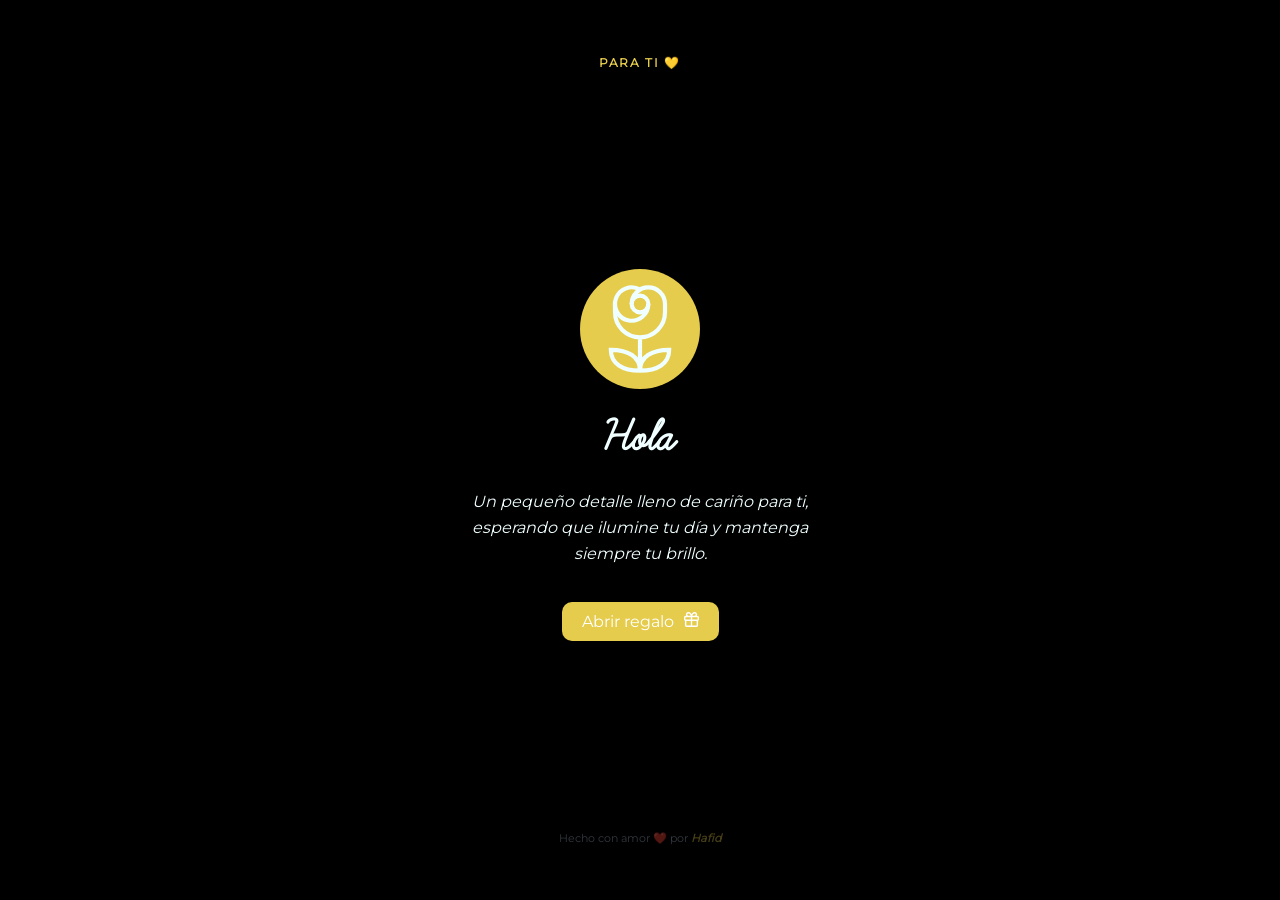
<file: index.html>
<!doctype html>
<html lang="es">
  <head>
    <meta charset="UTF-8" />
    <meta http-equiv="X-UA-Compatible" content="IE=edge" />
    <meta name="viewport" content="width=device-width, initial-scale=1.0" />
    <link rel="stylesheet" href="css/style.css" />
    <link rel="icon" href="img/flowers.png" type="image/x-icon" />

    <title>Flower</title>
    <meta property="og:title" content="Con mucho cariño para tí" />
    <meta
      property="og:description"
      content="Te envío un detalle con mucho cariño, para que no olvides lo especial que eres."
    />
    <meta
      property="og:image"
      content="https://hafidod.github.io/flower-app/img/flowers.png"
    />
    <meta property="og:url" content="https://hafidod.github.io/flower-app/" />
    <meta property="og:type" content="website" />

    <meta name="twitter:card" content="summary_large_image" />
    <meta name="twitter:title" content="Con mucho cariño para tí" />
    <meta
      name="twitter:description"
      content="Te envío un detalle con mucho cariño, para que no olvides lo especial que eres."
    />
    <meta
      name="twitter:image"
      content="https://hafidod.github.io/flower-app/img/flowers.png"
    />
    <!-- <meta name="twitter:site" content="@TuCuentaTwitter" /> -->
    <!-- Google tag (gtag.js) -->
    <script
      async
      src="https://www.googletagmanager.com/gtag/js?id=G-71L9W1CT7X"
    ></script>
    <script>
      window.dataLayer = window.dataLayer || [];
      function gtag() {
        dataLayer.push(arguments);
      }
      gtag("js", new Date());

      gtag("config", "G-71L9W1CT7X");
    </script>
  </head>

  <body>
    <header>
      <h2 class="header text-center">PARA TI <span class="latido">💛</span></h2>
    </header>
    <main>
      <div class="container">
        <div class="icon text-center">
          <svg xmlns="http://www.w3.org/2000/svg" viewBox="0 0 24 24">
            <g
              fill="none"
              stroke="currentColor"
              strokeLinecap="round"
              strokeLinejoin="round"
              strokeWidth="2"
            >
              <path d="M14 6a4 4 0 1 1-2-3.46" />
              <circle cx="12" cy="6" r="2" />
              <path
                d="M10 6a4 4 0 0 1 8 0v2A6 6 0 0 1 6 8V6m6 8v8m0 0c-4.2 0-7-1.667-7-5c4.2 0 7 1.667 7 5m0 0c4.2 0 7-1.667 7-5c-4.2 0-7 1.667-7 5"
              />
            </g>
          </svg>
        </div>
        <h1 class="text-center">Hola <span id="name"></span></h1>
        <p class="text italic">
          Un pequeño detalle lleno de cariño para ti, esperando que ilumine tu
          día y mantenga siempre tu brillo.
        </p>
        <p id="from" class="italic bold from text-end"></p>
        <div class="button text-center relative">
          <a class="btn" id="start" href="flower.html">
            Abrir regalo
            <span
              ><svg xmlns="http://www.w3.org/2000/svg" viewBox="0 0 16 16">
                <path
                  fill="currentColor"
                  d="M2 2.75A2.75 2.75 0 0 1 4.75 0c.983 0 1.873.42 2.57 1.232q.404.479.68 1.042q.275-.564.68-1.044C9.376.42 10.266 0 11.25 0a2.75 2.75 0 0 1 2.45 4h.55c.966 0 1.75.784 1.75 1.75v2c0 .698-.409 1.301-1 1.582v4.918A1.75 1.75 0 0 1 13.25 16H2.75A1.75 1.75 0 0 1 1 14.25V9.332C.409 9.05 0 8.448 0 7.75v-2C0 4.784.784 4 1.75 4h.55c-.192-.375-.3-.8-.3-1.25M7.25 9.5H2.5v4.75c0 .138.112.25.25.25h4.5Zm1.5 0v5h4.5a.25.25 0 0 0 .25-.25V9.5Zm0-4V8h5.5a.25.25 0 0 0 .25-.25v-2a.25.25 0 0 0-.25-.25Zm-7 0a.25.25 0 0 0-.25.25v2c0 .138.112.25.25.25h5.5V5.5zm3-4a1.25 1.25 0 0 0 0 2.5h2.309c-.233-.818-.542-1.401-.878-1.793c-.43-.502-.915-.707-1.431-.707M8.941 4h2.309a1.25 1.25 0 0 0 0-2.5c-.516 0-1 .205-1.43.707c-.337.392-.646.975-.879 1.793"
                /></svg
            ></span>
          </a>
        </div>
      </div>
    </main>

    <footer>
      <p>
        Hecho con amor &#10084;&#65039; por
        <a
          href="https://www.instagram.com/hafid18od"
          target="_blank"
          class="italic bold social"
          >Hafid</a
        >
      </p>
    </footer>

    <script>
      const link = document.getElementById("start");
      link.href = "flower.html" + window.location.search;
    </script>
    <script src="js/getParams.js"></script>
  </body>
</html>
</file>
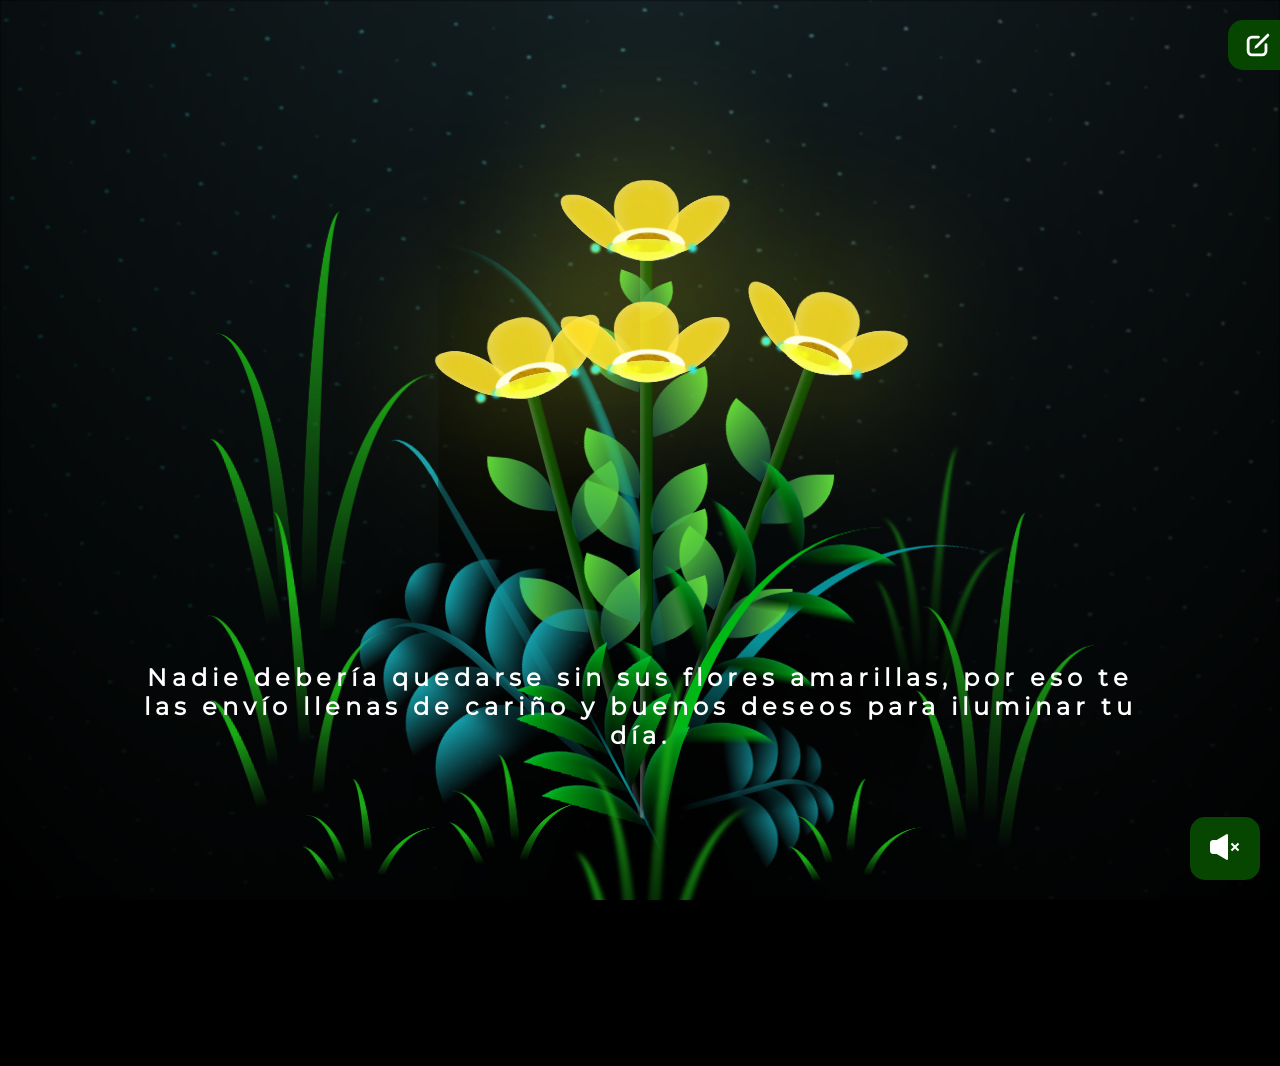
<file: flower.html>
<!doctype html>
<html lang="es">
  <head>
    <meta charset="UTF-8" />
    <meta http-equiv="X-UA-Compatible" content="IE=edge" />
    <meta name="viewport" content="width=device-width, initial-scale=1.0" />
    <link rel="stylesheet" href="css/main.css" />
    <link rel="icon" href="img/flowers.png" type="image/x-icon" />
    <title>Flower</title>
    <!-- Google tag (gtag.js) -->
    <script
      async
      src="https://www.googletagmanager.com/gtag/js?id=G-71L9W1CT7X"
    ></script>
    <script>
      window.dataLayer = window.dataLayer || [];
      function gtag() {
        dataLayer.push(arguments);
      }
      gtag("js", new Date());

      gtag("config", "G-71L9W1CT7X");
    </script>
  </head>
  <body class="preload">
    <audio id="music" src="sound/floricienta.ogg" autoplay loop>
      Tu navegador no soporta el elemento de audio.
    </audio>

    <h2 class="lyrics"><span id="name"></span></h2>
    <div class="night"></div>
    <div class="flowers">
      <div class="flower flower--1">
        <div class="flower__leafs flower__leafs--1">
          <div class="flower__leaf flower__leaf--1"></div>
          <div class="flower__leaf flower__leaf--2"></div>
          <div class="flower__leaf flower__leaf--3"></div>
          <div class="flower__leaf flower__leaf--4"></div>
          <div class="flower__white-circle"></div>

          <div class="flower__light flower__light--1"></div>
          <div class="flower__light flower__light--2"></div>
          <div class="flower__light flower__light--3"></div>
          <div class="flower__light flower__light--4"></div>
          <div class="flower__light flower__light--5"></div>
          <div class="flower__light flower__light--6"></div>
          <div class="flower__light flower__light--7"></div>
          <div class="flower__light flower__light--8"></div>
        </div>
        <div class="flower__line">
          <div class="flower__line__leaf flower__line__leaf--1"></div>
          <div class="flower__line__leaf flower__line__leaf--2"></div>
          <div class="flower__line__leaf flower__line__leaf--3"></div>
          <div class="flower__line__leaf flower__line__leaf--4"></div>
          <div class="flower__line__leaf flower__line__leaf--5"></div>
          <div class="flower__line__leaf flower__line__leaf--6"></div>
        </div>
      </div>

      <div class="flower flower--2">
        <div class="flower__leafs flower__leafs--2">
          <div class="flower__leaf flower__leaf--1"></div>
          <div class="flower__leaf flower__leaf--2"></div>
          <div class="flower__leaf flower__leaf--3"></div>
          <div class="flower__leaf flower__leaf--4"></div>
          <div class="flower__white-circle"></div>

          <div class="flower__light flower__light--1"></div>
          <div class="flower__light flower__light--2"></div>
          <div class="flower__light flower__light--3"></div>
          <div class="flower__light flower__light--4"></div>
          <div class="flower__light flower__light--5"></div>
          <div class="flower__light flower__light--6"></div>
          <div class="flower__light flower__light--7"></div>
          <div class="flower__light flower__light--8"></div>
        </div>
        <div class="flower__line">
          <div class="flower__line__leaf flower__line__leaf--1"></div>
          <div class="flower__line__leaf flower__line__leaf--2"></div>
          <div class="flower__line__leaf flower__line__leaf--3"></div>
          <div class="flower__line__leaf flower__line__leaf--4"></div>
        </div>
      </div>

      <div class="flower flower--3">
        <div class="flower__leafs flower__leafs--3">
          <div class="flower__leaf flower__leaf--1"></div>
          <div class="flower__leaf flower__leaf--2"></div>
          <div class="flower__leaf flower__leaf--3"></div>
          <div class="flower__leaf flower__leaf--4"></div>
          <div class="flower__white-circle"></div>

          <div class="flower__light flower__light--1"></div>
          <div class="flower__light flower__light--2"></div>
          <div class="flower__light flower__light--3"></div>
          <div class="flower__light flower__light--4"></div>
          <div class="flower__light flower__light--5"></div>
          <div class="flower__light flower__light--6"></div>
          <div class="flower__light flower__light--7"></div>
          <div class="flower__light flower__light--8"></div>
        </div>
        <div class="flower__line">
          <div class="flower__line__leaf flower__line__leaf--1"></div>
          <div class="flower__line__leaf flower__line__leaf--2"></div>
          <div class="flower__line__leaf flower__line__leaf--3"></div>
          <div class="flower__line__leaf flower__line__leaf--4"></div>
        </div>
      </div>
      <div class="flower flower--4">
        <div class="flower__leafs flower__leafs--4">
          <div class="flower__leaf flower__leaf--1"></div>
          <div class="flower__leaf flower__leaf--2"></div>
          <div class="flower__leaf flower__leaf--3"></div>
          <div class="flower__leaf flower__leaf--4"></div>
          <div class="flower__white-circle"></div>

          <div class="flower__light flower__light--1"></div>
          <div class="flower__light flower__light--2"></div>
          <div class="flower__light flower__light--3"></div>
          <div class="flower__light flower__light--4"></div>
          <div class="flower__light flower__light--5"></div>
          <div class="flower__light flower__light--6"></div>
          <div class="flower__light flower__light--7"></div>
          <div class="flower__light flower__light--8"></div>
        </div>
        <div class="flower__line">
          <div class="flower__line__leaf flower__line__leaf--1"></div>
          <div class="flower__line__leaf flower__line__leaf--2"></div>
          <div class="flower__line__leaf flower__line__leaf--3"></div>
          <div class="flower__line__leaf flower__line__leaf--4"></div>
        </div>
      </div>

      <div class="grow-ans" style="--d: 1.2s">
        <div class="flower__g-long">
          <div class="flower__g-long__top"></div>
          <div class="flower__g-long__bottom"></div>
        </div>
      </div>

      <div class="growing-grass">
        <div class="flower__grass flower__grass--1">
          <div class="flower__grass--top"></div>
          <div class="flower__grass--bottom"></div>
          <div class="flower__grass__leaf flower__grass__leaf--1"></div>
          <div class="flower__grass__leaf flower__grass__leaf--2"></div>
          <div class="flower__grass__leaf flower__grass__leaf--3"></div>
          <div class="flower__grass__leaf flower__grass__leaf--4"></div>
          <div class="flower__grass__leaf flower__grass__leaf--5"></div>
          <div class="flower__grass__leaf flower__grass__leaf--6"></div>
          <div class="flower__grass__leaf flower__grass__leaf--7"></div>
          <div class="flower__grass__leaf flower__grass__leaf--8"></div>
          <div class="flower__grass__overlay"></div>
        </div>
      </div>

      <div class="growing-grass">
        <div class="flower__grass flower__grass--2">
          <div class="flower__grass--top"></div>
          <div class="flower__grass--bottom"></div>
          <div class="flower__grass__leaf flower__grass__leaf--1"></div>
          <div class="flower__grass__leaf flower__grass__leaf--2"></div>
          <div class="flower__grass__leaf flower__grass__leaf--3"></div>
          <div class="flower__grass__leaf flower__grass__leaf--4"></div>
          <div class="flower__grass__leaf flower__grass__leaf--5"></div>
          <div class="flower__grass__leaf flower__grass__leaf--6"></div>
          <div class="flower__grass__leaf flower__grass__leaf--7"></div>
          <div class="flower__grass__leaf flower__grass__leaf--8"></div>
          <div class="flower__grass__overlay"></div>
        </div>
      </div>

      <div class="grow-ans" style="--d: 2.4s">
        <div class="flower__g-right flower__g-right--1">
          <div class="leaf"></div>
        </div>
      </div>

      <div class="grow-ans" style="--d: 2.8s">
        <div class="flower__g-right flower__g-right--2">
          <div class="leaf"></div>
        </div>
      </div>

      <div class="grow-ans" style="--d: 2.8s">
        <div class="flower__g-front">
          <div
            class="flower__g-front__leaf-wrapper flower__g-front__leaf-wrapper--1"
          >
            <div class="flower__g-front__leaf"></div>
          </div>
          <div
            class="flower__g-front__leaf-wrapper flower__g-front__leaf-wrapper--2"
          >
            <div class="flower__g-front__leaf"></div>
          </div>
          <div
            class="flower__g-front__leaf-wrapper flower__g-front__leaf-wrapper--3"
          >
            <div class="flower__g-front__leaf"></div>
          </div>
          <div
            class="flower__g-front__leaf-wrapper flower__g-front__leaf-wrapper--4"
          >
            <div class="flower__g-front__leaf"></div>
          </div>
          <div
            class="flower__g-front__leaf-wrapper flower__g-front__leaf-wrapper--5"
          >
            <div class="flower__g-front__leaf"></div>
          </div>
          <div
            class="flower__g-front__leaf-wrapper flower__g-front__leaf-wrapper--6"
          >
            <div class="flower__g-front__leaf"></div>
          </div>
          <div
            class="flower__g-front__leaf-wrapper flower__g-front__leaf-wrapper--7"
          >
            <div class="flower__g-front__leaf"></div>
          </div>
          <div
            class="flower__g-front__leaf-wrapper flower__g-front__leaf-wrapper--8"
          >
            <div class="flower__g-front__leaf"></div>
          </div>
          <div class="flower__g-front__line"></div>
        </div>
      </div>

      <div class="grow-ans" style="--d: 3.2s">
        <div class="flower__g-fr">
          <div class="leaf"></div>
          <div class="flower__g-fr__leaf flower__g-fr__leaf--1"></div>
          <div class="flower__g-fr__leaf flower__g-fr__leaf--2"></div>
          <div class="flower__g-fr__leaf flower__g-fr__leaf--3"></div>
          <div class="flower__g-fr__leaf flower__g-fr__leaf--4"></div>
          <div class="flower__g-fr__leaf flower__g-fr__leaf--5"></div>
          <div class="flower__g-fr__leaf flower__g-fr__leaf--6"></div>
          <div class="flower__g-fr__leaf flower__g-fr__leaf--7"></div>
          <div class="flower__g-fr__leaf flower__g-fr__leaf--8"></div>
        </div>
      </div>

      <div class="long-g long-g--0">
        <div class="grow-ans" style="--d: 3s">
          <div class="leaf leaf--0"></div>
        </div>
        <div class="grow-ans" style="--d: 2.2s">
          <div class="leaf leaf--1"></div>
        </div>
        <div class="grow-ans" style="--d: 3.4s">
          <div class="leaf leaf--2"></div>
        </div>
        <div class="grow-ans" style="--d: 3.6s">
          <div class="leaf leaf--3"></div>
        </div>
      </div>

      <div class="long-g long-g--1">
        <div class="grow-ans" style="--d: 3.6s">
          <div class="leaf leaf--0"></div>
        </div>
        <div class="grow-ans" style="--d: 3.8s">
          <div class="leaf leaf--1"></div>
        </div>
        <div class="grow-ans" style="--d: 4s">
          <div class="leaf leaf--2"></div>
        </div>
        <div class="grow-ans" style="--d: 4.2s">
          <div class="leaf leaf--3"></div>
        </div>
      </div>

      <div class="long-g long-g--2">
        <div class="grow-ans" style="--d: 4s">
          <div class="leaf leaf--0"></div>
        </div>
        <div class="grow-ans" style="--d: 4.2s">
          <div class="leaf leaf--1"></div>
        </div>
        <div class="grow-ans" style="--d: 4.4s">
          <div class="leaf leaf--2"></div>
        </div>
        <div class="grow-ans" style="--d: 4.6s">
          <div class="leaf leaf--3"></div>
        </div>
      </div>

      <div class="long-g long-g--3">
        <div class="grow-ans" style="--d: 4s">
          <div class="leaf leaf--0"></div>
        </div>
        <div class="grow-ans" style="--d: 4.2s">
          <div class="leaf leaf--1"></div>
        </div>
        <div class="grow-ans" style="--d: 3s">
          <div class="leaf leaf--2"></div>
        </div>
        <div class="grow-ans" style="--d: 3.6s">
          <div class="leaf leaf--3"></div>
        </div>
      </div>

      <div class="long-g long-g--4">
        <div class="grow-ans" style="--d: 4s">
          <div class="leaf leaf--0"></div>
        </div>
        <div class="grow-ans" style="--d: 4.2s">
          <div class="leaf leaf--1"></div>
        </div>
        <div class="grow-ans" style="--d: 3s">
          <div class="leaf leaf--2"></div>
        </div>
        <div class="grow-ans" style="--d: 3.6s">
          <div class="leaf leaf--3"></div>
        </div>
      </div>

      <div class="long-g long-g--5">
        <div class="grow-ans" style="--d: 4s">
          <div class="leaf leaf--0"></div>
        </div>
        <div class="grow-ans" style="--d: 4.2s">
          <div class="leaf leaf--1"></div>
        </div>
        <div class="grow-ans" style="--d: 3s">
          <div class="leaf leaf--2"></div>
        </div>
        <div class="grow-ans" style="--d: 3.6s">
          <div class="leaf leaf--3"></div>
        </div>
      </div>

      <div class="long-g long-g--6">
        <div class="grow-ans" style="--d: 4.2s">
          <div class="leaf leaf--0"></div>
        </div>
        <div class="grow-ans" style="--d: 4.4s">
          <div class="leaf leaf--1"></div>
        </div>
        <div class="grow-ans" style="--d: 4.6s">
          <div class="leaf leaf--2"></div>
        </div>
        <div class="grow-ans" style="--d: 4.8s">
          <div class="leaf leaf--3"></div>
        </div>
      </div>

      <div class="long-g long-g--7">
        <div class="grow-ans" style="--d: 3s">
          <div class="leaf leaf--0"></div>
        </div>
        <div class="grow-ans" style="--d: 3.2s">
          <div class="leaf leaf--1"></div>
        </div>
        <div class="grow-ans" style="--d: 3.5s">
          <div class="leaf leaf--2"></div>
        </div>
        <div class="grow-ans" style="--d: 3.6s">
          <div class="leaf leaf--3"></div>
        </div>
      </div>
    </div>
    <h2 id="msg" class="titulo"></h2>
    <h3 id="from"></h3>
    <a class="share" href="inicio.html">
      <svg xmlns="http://www.w3.org/2000/svg" viewBox="0 0 16 16">
        <path
          fill="currentColor"
          d="M8.25 3a.75.75 0 0 1 0 1.5h-3.5c-.69 0-1.25.56-1.25 1.25v5.5c0 .69.56 1.25 1.25 1.25h5.5c.69 0 1.25-.56 1.25-1.25v-3.5a.75.75 0 0 1 1.5 0v3.5A2.75 2.75 0 0 1 10.25 14h-5.5A2.75 2.75 0 0 1 2 11.25v-5.5A2.75 2.75 0 0 1 4.75 3zm4.47-.78a.75.75 0 1 1 1.06 1.06L7.59 9.47L6 10l.53-1.59z"
        />
      </svg>
      <span>Crea tu detalle</span>
    </a>
    <button id="sound">
      <svg xmlns="http://www.w3.org/2000/svg" viewBox="0 0 15 15">
        <path
          fill="currentColor"
          d="M9 1.5a.5.5 0 0 0-.757-.429L3.362 3.998H1.5c-.829 0-1.5.67-1.5 1.5V9.5c0 .829.67 1.5 1.5 1.5h1.862l4.88 2.929A.5.5 0 0 0 9 13.5zm4.208 5.996L14.62 8.91l-.707.707L12.5 8.203l-1.414 1.413l-.707-.707l1.414-1.413l-1.414-1.413l.707-.707L12.5 6.789l1.415-1.413l.706.707z"
        />
      </svg>
    </button>

    <script>
      const music = document.getElementById("music");
      const buttonSound = document.getElementById("sound");

      let soundOn = true;

      buttonSound.addEventListener("click", toggleMusic);

      function toggleMusic() {
        soundOn = !soundOn;

        if (soundOn) {
          music.play();

          buttonSound.innerHTML = `
            <svg xmlns="http://www.w3.org/2000/svg" viewBox="0 0 15 15"><path fill="currentColor" d="M9 1.5a.5.5 0 0 0-.757-.429L3.362 3.998H1.5c-.829 0-1.5.67-1.5 1.5V9.5c0 .829.67 1.5 1.5 1.5h1.862l4.88 2.929A.5.5 0 0 0 9 13.5zm4.208 5.996L14.62 8.91l-.707.707L12.5 8.203l-1.414 1.413l-.707-.707l1.414-1.413l-1.414-1.413l.707-.707L12.5 6.789l1.415-1.413l.706.707z"/></svg>`;
        } else {
          music.pause();

          buttonSound.innerHTML = `
          <svg
            xmlns="http://www.w3.org/2000/svg"
            viewBox="0 0 15 15"
          >
          <path
              fill="currentColor"
              d="M8.746 1.065A.5.5 0 0 1 9 1.5v12a.5.5 0 0 1-.757.429L3.362 11H1.5A1.5 1.5 0 0 1 0 9.5V5.497a1.5 1.5 0 0 1 1.5-1.499h1.862l4.88-2.927a.5.5 0 0 1 .504-.006m5.108 3.079l-.354-.353l-.707.707l.351.352l.003.002l.02.022q.03.034.09.112c.077.103.186.265.296.485c.22.439.447 1.112.447 2.025s-.228 1.586-.447 2.025a3 3 0 0 1-.297.486a2 2 0 0 1-.11.133l-.002.003l-.351.35l.707.708l.354-.353l-.354-.354l.354.354l.001-.002l.002-.002l.005-.005l.014-.014l.043-.048q.054-.06.137-.17c.11-.146.251-.36.391-.639c.28-.56.553-1.386.553-2.472s-.272-1.911-.553-2.472a4 4 0 0 0-.39-.639a3 3 0 0 0-.181-.217l-.014-.015l-.005-.005l-.002-.002c0-.001-.002-.002-.355.352z"
            />
          </svg>`;
        }
      }
    </script>
    <script src="js/main.js"></script>
    <script src="js/getParams.js"></script>
  </body>
</html>
</file>
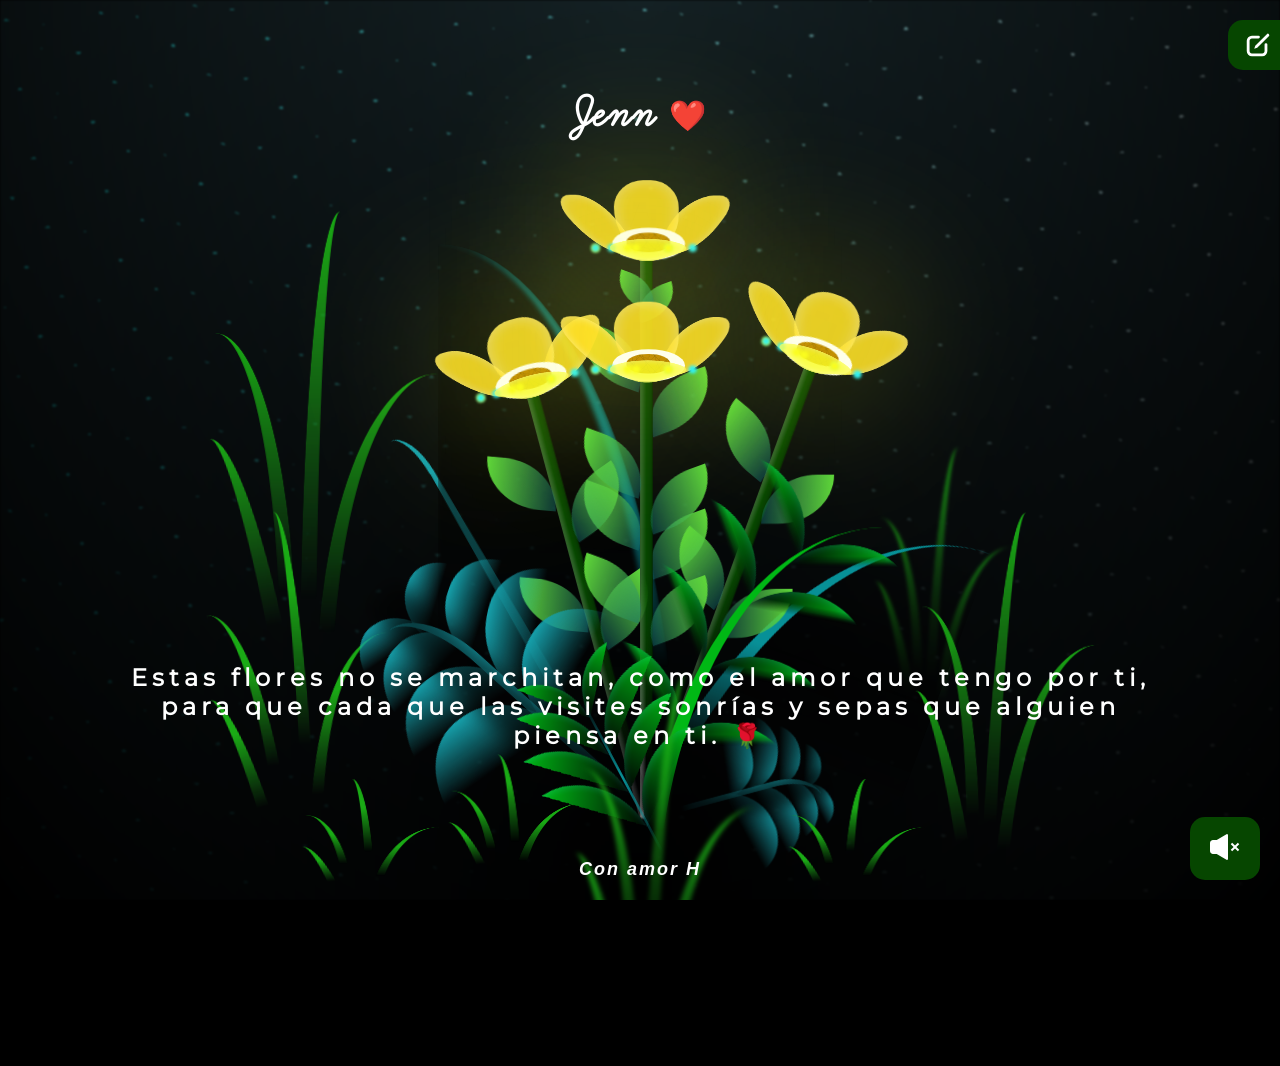
<file: flowers.html>
<!doctype html>
<html lang="es">
  <head>
    <meta charset="UTF-8" />
    <meta http-equiv="X-UA-Compatible" content="IE=edge" />
    <meta name="viewport" content="width=device-width, initial-scale=1.0" />
    <link rel="stylesheet" href="css/main.css" />
    <link rel="icon" href="img/flowers.png" type="image/x-icon" />
    <title>Flower</title>

    <!-- Google tag (gtag.js) -->
    <script
      async
      src="https://www.googletagmanager.com/gtag/js?id=G-71L9W1CT7X"
    ></script>
    <script>
      window.dataLayer = window.dataLayer || [];
      function gtag() {
        dataLayer.push(arguments);
      }
      gtag("js", new Date());

      gtag("config", "G-71L9W1CT7X");
    </script>
  </head>
  <body class="preload">
    <audio id="music" src="sound/floricienta.ogg" autoplay loop>
      Tu navegador no soporta el elemento de audio.
    </audio>

    <h2 class="lyrics">
      Jenn <span class="latido" style="font-size: 30px">❤️</span>
    </h2>
    <div class="night"></div>
    <div class="flowers">
      <div class="flower flower--1">
        <div class="flower__leafs flower__leafs--1">
          <div class="flower__leaf flower__leaf--1"></div>
          <div class="flower__leaf flower__leaf--2"></div>
          <div class="flower__leaf flower__leaf--3"></div>
          <div class="flower__leaf flower__leaf--4"></div>
          <div class="flower__white-circle"></div>

          <div class="flower__light flower__light--1"></div>
          <div class="flower__light flower__light--2"></div>
          <div class="flower__light flower__light--3"></div>
          <div class="flower__light flower__light--4"></div>
          <div class="flower__light flower__light--5"></div>
          <div class="flower__light flower__light--6"></div>
          <div class="flower__light flower__light--7"></div>
          <div class="flower__light flower__light--8"></div>
        </div>
        <div class="flower__line">
          <div class="flower__line__leaf flower__line__leaf--1"></div>
          <div class="flower__line__leaf flower__line__leaf--2"></div>
          <div class="flower__line__leaf flower__line__leaf--3"></div>
          <div class="flower__line__leaf flower__line__leaf--4"></div>
          <div class="flower__line__leaf flower__line__leaf--5"></div>
          <div class="flower__line__leaf flower__line__leaf--6"></div>
        </div>
      </div>

      <div class="flower flower--2">
        <div class="flower__leafs flower__leafs--2">
          <div class="flower__leaf flower__leaf--1"></div>
          <div class="flower__leaf flower__leaf--2"></div>
          <div class="flower__leaf flower__leaf--3"></div>
          <div class="flower__leaf flower__leaf--4"></div>
          <div class="flower__white-circle"></div>

          <div class="flower__light flower__light--1"></div>
          <div class="flower__light flower__light--2"></div>
          <div class="flower__light flower__light--3"></div>
          <div class="flower__light flower__light--4"></div>
          <div class="flower__light flower__light--5"></div>
          <div class="flower__light flower__light--6"></div>
          <div class="flower__light flower__light--7"></div>
          <div class="flower__light flower__light--8"></div>
        </div>
        <div class="flower__line">
          <div class="flower__line__leaf flower__line__leaf--1"></div>
          <div class="flower__line__leaf flower__line__leaf--2"></div>
          <div class="flower__line__leaf flower__line__leaf--3"></div>
          <div class="flower__line__leaf flower__line__leaf--4"></div>
        </div>
      </div>

      <div class="flower flower--3">
        <div class="flower__leafs flower__leafs--3">
          <div class="flower__leaf flower__leaf--1"></div>
          <div class="flower__leaf flower__leaf--2"></div>
          <div class="flower__leaf flower__leaf--3"></div>
          <div class="flower__leaf flower__leaf--4"></div>
          <div class="flower__white-circle"></div>

          <div class="flower__light flower__light--1"></div>
          <div class="flower__light flower__light--2"></div>
          <div class="flower__light flower__light--3"></div>
          <div class="flower__light flower__light--4"></div>
          <div class="flower__light flower__light--5"></div>
          <div class="flower__light flower__light--6"></div>
          <div class="flower__light flower__light--7"></div>
          <div class="flower__light flower__light--8"></div>
        </div>
        <div class="flower__line">
          <div class="flower__line__leaf flower__line__leaf--1"></div>
          <div class="flower__line__leaf flower__line__leaf--2"></div>
          <div class="flower__line__leaf flower__line__leaf--3"></div>
          <div class="flower__line__leaf flower__line__leaf--4"></div>
        </div>
      </div>
      <div class="flower flower--4">
        <div class="flower__leafs flower__leafs--4">
          <div class="flower__leaf flower__leaf--1"></div>
          <div class="flower__leaf flower__leaf--2"></div>
          <div class="flower__leaf flower__leaf--3"></div>
          <div class="flower__leaf flower__leaf--4"></div>
          <div class="flower__white-circle"></div>

          <div class="flower__light flower__light--1"></div>
          <div class="flower__light flower__light--2"></div>
          <div class="flower__light flower__light--3"></div>
          <div class="flower__light flower__light--4"></div>
          <div class="flower__light flower__light--5"></div>
          <div class="flower__light flower__light--6"></div>
          <div class="flower__light flower__light--7"></div>
          <div class="flower__light flower__light--8"></div>
        </div>
        <div class="flower__line">
          <div class="flower__line__leaf flower__line__leaf--1"></div>
          <div class="flower__line__leaf flower__line__leaf--2"></div>
          <div class="flower__line__leaf flower__line__leaf--3"></div>
          <div class="flower__line__leaf flower__line__leaf--4"></div>
        </div>
      </div>

      <div class="grow-ans" style="--d: 1.2s">
        <div class="flower__g-long">
          <div class="flower__g-long__top"></div>
          <div class="flower__g-long__bottom"></div>
        </div>
      </div>

      <div class="growing-grass">
        <div class="flower__grass flower__grass--1">
          <div class="flower__grass--top"></div>
          <div class="flower__grass--bottom"></div>
          <div class="flower__grass__leaf flower__grass__leaf--1"></div>
          <div class="flower__grass__leaf flower__grass__leaf--2"></div>
          <div class="flower__grass__leaf flower__grass__leaf--3"></div>
          <div class="flower__grass__leaf flower__grass__leaf--4"></div>
          <div class="flower__grass__leaf flower__grass__leaf--5"></div>
          <div class="flower__grass__leaf flower__grass__leaf--6"></div>
          <div class="flower__grass__leaf flower__grass__leaf--7"></div>
          <div class="flower__grass__leaf flower__grass__leaf--8"></div>
          <div class="flower__grass__overlay"></div>
        </div>
      </div>

      <div class="growing-grass">
        <div class="flower__grass flower__grass--2">
          <div class="flower__grass--top"></div>
          <div class="flower__grass--bottom"></div>
          <div class="flower__grass__leaf flower__grass__leaf--1"></div>
          <div class="flower__grass__leaf flower__grass__leaf--2"></div>
          <div class="flower__grass__leaf flower__grass__leaf--3"></div>
          <div class="flower__grass__leaf flower__grass__leaf--4"></div>
          <div class="flower__grass__leaf flower__grass__leaf--5"></div>
          <div class="flower__grass__leaf flower__grass__leaf--6"></div>
          <div class="flower__grass__leaf flower__grass__leaf--7"></div>
          <div class="flower__grass__leaf flower__grass__leaf--8"></div>
          <div class="flower__grass__overlay"></div>
        </div>
      </div>

      <div class="grow-ans" style="--d: 2.4s">
        <div class="flower__g-right flower__g-right--1">
          <div class="leaf"></div>
        </div>
      </div>

      <div class="grow-ans" style="--d: 2.8s">
        <div class="flower__g-right flower__g-right--2">
          <div class="leaf"></div>
        </div>
      </div>

      <div class="grow-ans" style="--d: 2.8s">
        <div class="flower__g-front">
          <div
            class="flower__g-front__leaf-wrapper flower__g-front__leaf-wrapper--1"
          >
            <div class="flower__g-front__leaf"></div>
          </div>
          <div
            class="flower__g-front__leaf-wrapper flower__g-front__leaf-wrapper--2"
          >
            <div class="flower__g-front__leaf"></div>
          </div>
          <div
            class="flower__g-front__leaf-wrapper flower__g-front__leaf-wrapper--3"
          >
            <div class="flower__g-front__leaf"></div>
          </div>
          <div
            class="flower__g-front__leaf-wrapper flower__g-front__leaf-wrapper--4"
          >
            <div class="flower__g-front__leaf"></div>
          </div>
          <div
            class="flower__g-front__leaf-wrapper flower__g-front__leaf-wrapper--5"
          >
            <div class="flower__g-front__leaf"></div>
          </div>
          <div
            class="flower__g-front__leaf-wrapper flower__g-front__leaf-wrapper--6"
          >
            <div class="flower__g-front__leaf"></div>
          </div>
          <div
            class="flower__g-front__leaf-wrapper flower__g-front__leaf-wrapper--7"
          >
            <div class="flower__g-front__leaf"></div>
          </div>
          <div
            class="flower__g-front__leaf-wrapper flower__g-front__leaf-wrapper--8"
          >
            <div class="flower__g-front__leaf"></div>
          </div>
          <div class="flower__g-front__line"></div>
        </div>
      </div>

      <div class="grow-ans" style="--d: 3.2s">
        <div class="flower__g-fr">
          <div class="leaf"></div>
          <div class="flower__g-fr__leaf flower__g-fr__leaf--1"></div>
          <div class="flower__g-fr__leaf flower__g-fr__leaf--2"></div>
          <div class="flower__g-fr__leaf flower__g-fr__leaf--3"></div>
          <div class="flower__g-fr__leaf flower__g-fr__leaf--4"></div>
          <div class="flower__g-fr__leaf flower__g-fr__leaf--5"></div>
          <div class="flower__g-fr__leaf flower__g-fr__leaf--6"></div>
          <div class="flower__g-fr__leaf flower__g-fr__leaf--7"></div>
          <div class="flower__g-fr__leaf flower__g-fr__leaf--8"></div>
        </div>
      </div>

      <div class="long-g long-g--0">
        <div class="grow-ans" style="--d: 3s">
          <div class="leaf leaf--0"></div>
        </div>
        <div class="grow-ans" style="--d: 2.2s">
          <div class="leaf leaf--1"></div>
        </div>
        <div class="grow-ans" style="--d: 3.4s">
          <div class="leaf leaf--2"></div>
        </div>
        <div class="grow-ans" style="--d: 3.6s">
          <div class="leaf leaf--3"></div>
        </div>
      </div>

      <div class="long-g long-g--1">
        <div class="grow-ans" style="--d: 3.6s">
          <div class="leaf leaf--0"></div>
        </div>
        <div class="grow-ans" style="--d: 3.8s">
          <div class="leaf leaf--1"></div>
        </div>
        <div class="grow-ans" style="--d: 4s">
          <div class="leaf leaf--2"></div>
        </div>
        <div class="grow-ans" style="--d: 4.2s">
          <div class="leaf leaf--3"></div>
        </div>
      </div>

      <div class="long-g long-g--2">
        <div class="grow-ans" style="--d: 4s">
          <div class="leaf leaf--0"></div>
        </div>
        <div class="grow-ans" style="--d: 4.2s">
          <div class="leaf leaf--1"></div>
        </div>
        <div class="grow-ans" style="--d: 4.4s">
          <div class="leaf leaf--2"></div>
        </div>
        <div class="grow-ans" style="--d: 4.6s">
          <div class="leaf leaf--3"></div>
        </div>
      </div>

      <div class="long-g long-g--3">
        <div class="grow-ans" style="--d: 4s">
          <div class="leaf leaf--0"></div>
        </div>
        <div class="grow-ans" style="--d: 4.2s">
          <div class="leaf leaf--1"></div>
        </div>
        <div class="grow-ans" style="--d: 3s">
          <div class="leaf leaf--2"></div>
        </div>
        <div class="grow-ans" style="--d: 3.6s">
          <div class="leaf leaf--3"></div>
        </div>
      </div>

      <div class="long-g long-g--4">
        <div class="grow-ans" style="--d: 4s">
          <div class="leaf leaf--0"></div>
        </div>
        <div class="grow-ans" style="--d: 4.2s">
          <div class="leaf leaf--1"></div>
        </div>
        <div class="grow-ans" style="--d: 3s">
          <div class="leaf leaf--2"></div>
        </div>
        <div class="grow-ans" style="--d: 3.6s">
          <div class="leaf leaf--3"></div>
        </div>
      </div>

      <div class="long-g long-g--5">
        <div class="grow-ans" style="--d: 4s">
          <div class="leaf leaf--0"></div>
        </div>
        <div class="grow-ans" style="--d: 4.2s">
          <div class="leaf leaf--1"></div>
        </div>
        <div class="grow-ans" style="--d: 3s">
          <div class="leaf leaf--2"></div>
        </div>
        <div class="grow-ans" style="--d: 3.6s">
          <div class="leaf leaf--3"></div>
        </div>
      </div>

      <div class="long-g long-g--6">
        <div class="grow-ans" style="--d: 4.2s">
          <div class="leaf leaf--0"></div>
        </div>
        <div class="grow-ans" style="--d: 4.4s">
          <div class="leaf leaf--1"></div>
        </div>
        <div class="grow-ans" style="--d: 4.6s">
          <div class="leaf leaf--2"></div>
        </div>
        <div class="grow-ans" style="--d: 4.8s">
          <div class="leaf leaf--3"></div>
        </div>
      </div>

      <div class="long-g long-g--7">
        <div class="grow-ans" style="--d: 3s">
          <div class="leaf leaf--0"></div>
        </div>
        <div class="grow-ans" style="--d: 3.2s">
          <div class="leaf leaf--1"></div>
        </div>
        <div class="grow-ans" style="--d: 3.5s">
          <div class="leaf leaf--2"></div>
        </div>
        <div class="grow-ans" style="--d: 3.6s">
          <div class="leaf leaf--3"></div>
        </div>
      </div>
    </div>
    <h2 id="msg" class="titulo">
      Estas flores no se marchitan, como el amor que tengo por ti, para que cada
      que las visites sonrías y sepas que alguien piensa en ti. 🌹
    </h2>
    <h3 id="from">Con amor H</h3>
    <a class="share" href="inicio.html">
      <svg xmlns="http://www.w3.org/2000/svg" viewBox="0 0 16 16">
        <path
          fill="currentColor"
          d="M8.25 3a.75.75 0 0 1 0 1.5h-3.5c-.69 0-1.25.56-1.25 1.25v5.5c0 .69.56 1.25 1.25 1.25h5.5c.69 0 1.25-.56 1.25-1.25v-3.5a.75.75 0 0 1 1.5 0v3.5A2.75 2.75 0 0 1 10.25 14h-5.5A2.75 2.75 0 0 1 2 11.25v-5.5A2.75 2.75 0 0 1 4.75 3zm4.47-.78a.75.75 0 1 1 1.06 1.06L7.59 9.47L6 10l.53-1.59z"
        />
      </svg>
      <span>Crea tu detalle</span>
    </a>
    <button id="sound">
      <svg xmlns="http://www.w3.org/2000/svg" viewBox="0 0 15 15">
        <path
          fill="currentColor"
          d="M9 1.5a.5.5 0 0 0-.757-.429L3.362 3.998H1.5c-.829 0-1.5.67-1.5 1.5V9.5c0 .829.67 1.5 1.5 1.5h1.862l4.88 2.929A.5.5 0 0 0 9 13.5zm4.208 5.996L14.62 8.91l-.707.707L12.5 8.203l-1.414 1.413l-.707-.707l1.414-1.413l-1.414-1.413l.707-.707L12.5 6.789l1.415-1.413l.706.707z"
        />
      </svg>
    </button>

    <script>
      const music = document.getElementById("music");
      const buttonSound = document.getElementById("sound");

      let soundOn = true;

      buttonSound.addEventListener("click", toggleMusic);

      function toggleMusic() {
        soundOn = !soundOn;

        if (soundOn) {
          music.play();

          buttonSound.innerHTML = `
            <svg xmlns="http://www.w3.org/2000/svg" viewBox="0 0 15 15"><path fill="currentColor" d="M9 1.5a.5.5 0 0 0-.757-.429L3.362 3.998H1.5c-.829 0-1.5.67-1.5 1.5V9.5c0 .829.67 1.5 1.5 1.5h1.862l4.88 2.929A.5.5 0 0 0 9 13.5zm4.208 5.996L14.62 8.91l-.707.707L12.5 8.203l-1.414 1.413l-.707-.707l1.414-1.413l-1.414-1.413l.707-.707L12.5 6.789l1.415-1.413l.706.707z"/></svg>`;
        } else {
          music.pause();

          buttonSound.innerHTML = `
          <svg
            xmlns="http://www.w3.org/2000/svg"
            viewBox="0 0 15 15"
          >
          <path
              fill="currentColor"
              d="M8.746 1.065A.5.5 0 0 1 9 1.5v12a.5.5 0 0 1-.757.429L3.362 11H1.5A1.5 1.5 0 0 1 0 9.5V5.497a1.5 1.5 0 0 1 1.5-1.499h1.862l4.88-2.927a.5.5 0 0 1 .504-.006m5.108 3.079l-.354-.353l-.707.707l.351.352l.003.002l.02.022q.03.034.09.112c.077.103.186.265.296.485c.22.439.447 1.112.447 2.025s-.228 1.586-.447 2.025a3 3 0 0 1-.297.486a2 2 0 0 1-.11.133l-.002.003l-.351.35l.707.708l.354-.353l-.354-.354l.354.354l.001-.002l.002-.002l.005-.005l.014-.014l.043-.048q.054-.06.137-.17c.11-.146.251-.36.391-.639c.28-.56.553-1.386.553-2.472s-.272-1.911-.553-2.472a4 4 0 0 0-.39-.639a3 3 0 0 0-.181-.217l-.014-.015l-.005-.005l-.002-.002c0-.001-.002-.002-.355.352z"
            />
          </svg>`;
        }
      }
    </script>
    <script src="js/main.js"></script>
    <!-- <script src="js/getParams.js"></script> -->
  </body>
</html>
</file>
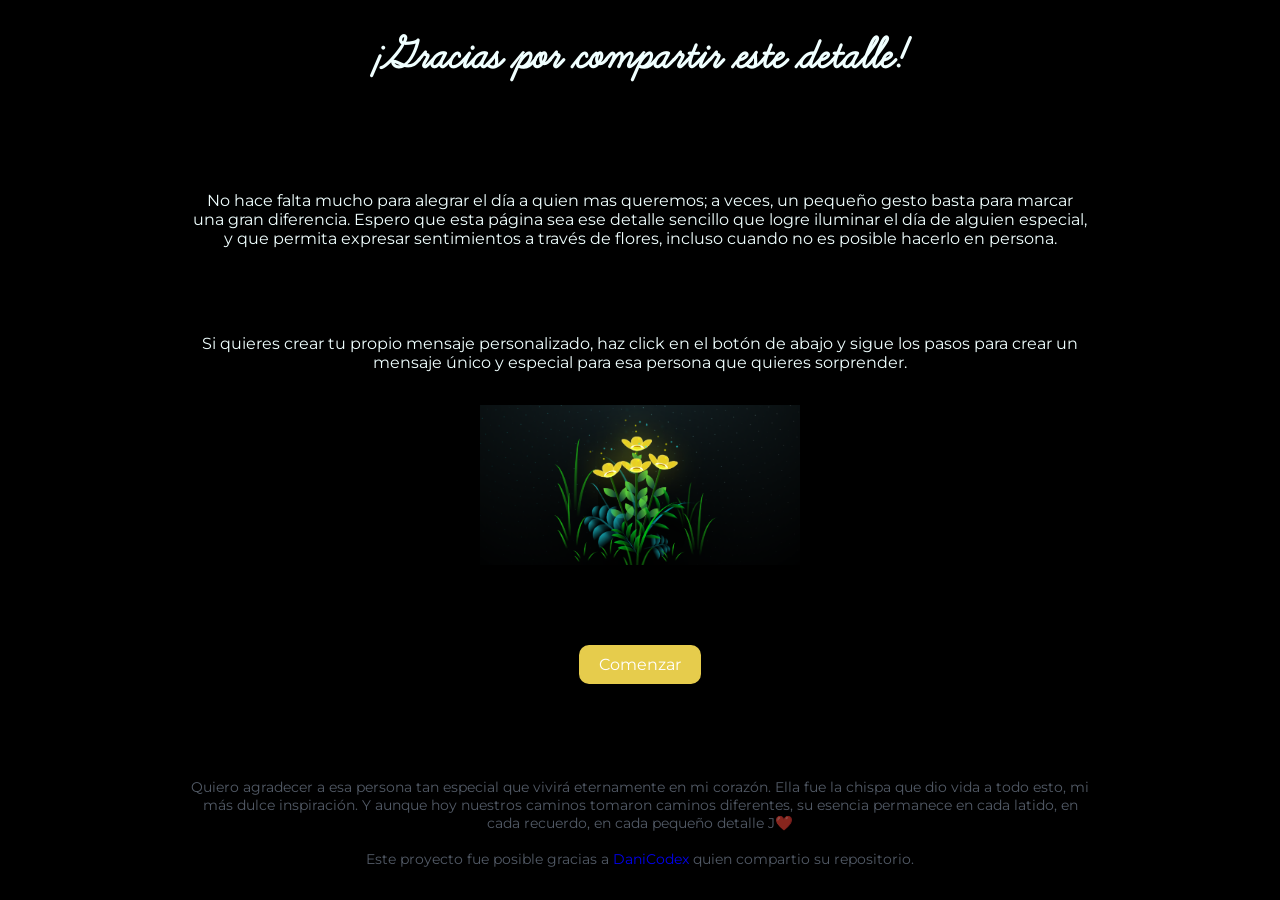
<file: inicio.html>
<!doctype html>
<html lang="es">
  <head>
    <meta charset="UTF-8" />
    <meta http-equiv="X-UA-Compatible" content="IE=edge" />
    <meta name="viewport" content="width=device-width, initial-scale=1.0" />
    <link rel="stylesheet" href="css/style.css" />
    <link rel="icon" href="img/flowers.png" type="image/x-icon" />
    <title>Flowers</title>

    <!-- Google tag (gtag.js) -->
    <script
      async
      src="https://www.googletagmanager.com/gtag/js?id=G-71L9W1CT7X"
    ></script>
    <script>
      window.dataLayer = window.dataLayer || [];
      function gtag() {
        dataLayer.push(arguments);
      }
      gtag("js", new Date());

      gtag("config", "G-71L9W1CT7X");
    </script>
  </head>

  <body style="padding-top: 15px; padding-bottom: 15px">
    <div class="text-center box">
      <h1 class="">¡Gracias por compartir este detalle!</h1>
      <br /><br />
      <p>
        No hace falta mucho para alegrar el día a quien mas queremos; a veces,
        un pequeño gesto basta para marcar una gran diferencia. Espero que esta
        página sea ese detalle sencillo que logre iluminar el día de alguien
        especial, y que permita expresar sentimientos a través de flores,
        incluso cuando no es posible hacerlo en persona.
      </p>
      <br />
      <p>
        Si quieres crear tu propio mensaje personalizado, haz click en el botón
        de abajo y sigue los pasos para crear un mensaje único y especial para
        esa persona que quieres sorprender.
      </p>
      <div>
        <img src="img/screen.png" class="img" alt="" />
      </div>
      <br />
      <div>
        <a href="share.html" class="btn">Comenzar</a>
      </div>

      <br /><br />
      <div class="text-center textt">
        <p>
          Quiero agradecer a esa persona tan especial que vivirá eternamente en
          mi corazón. Ella fue la chispa que dio vida a todo esto, mi más dulce
          inspiración. Y aunque hoy nuestros caminos tomaron caminos diferentes,
          su esencia permanece en cada latido, en cada recuerdo, en cada pequeño
          detalle J&#10084;&#65039;
        </p>
        <br />
        <p>
          Este proyecto fue posible gracias a
          <a
            href="https://github.com/DaniCodex"
            target="_blank"
            rel="noopener noreferrer"
            >DaniCodex</a
          >
          quien compartio su repositorio.
        </p>
      </div>
    </div>
  </body>
</html>
</file>
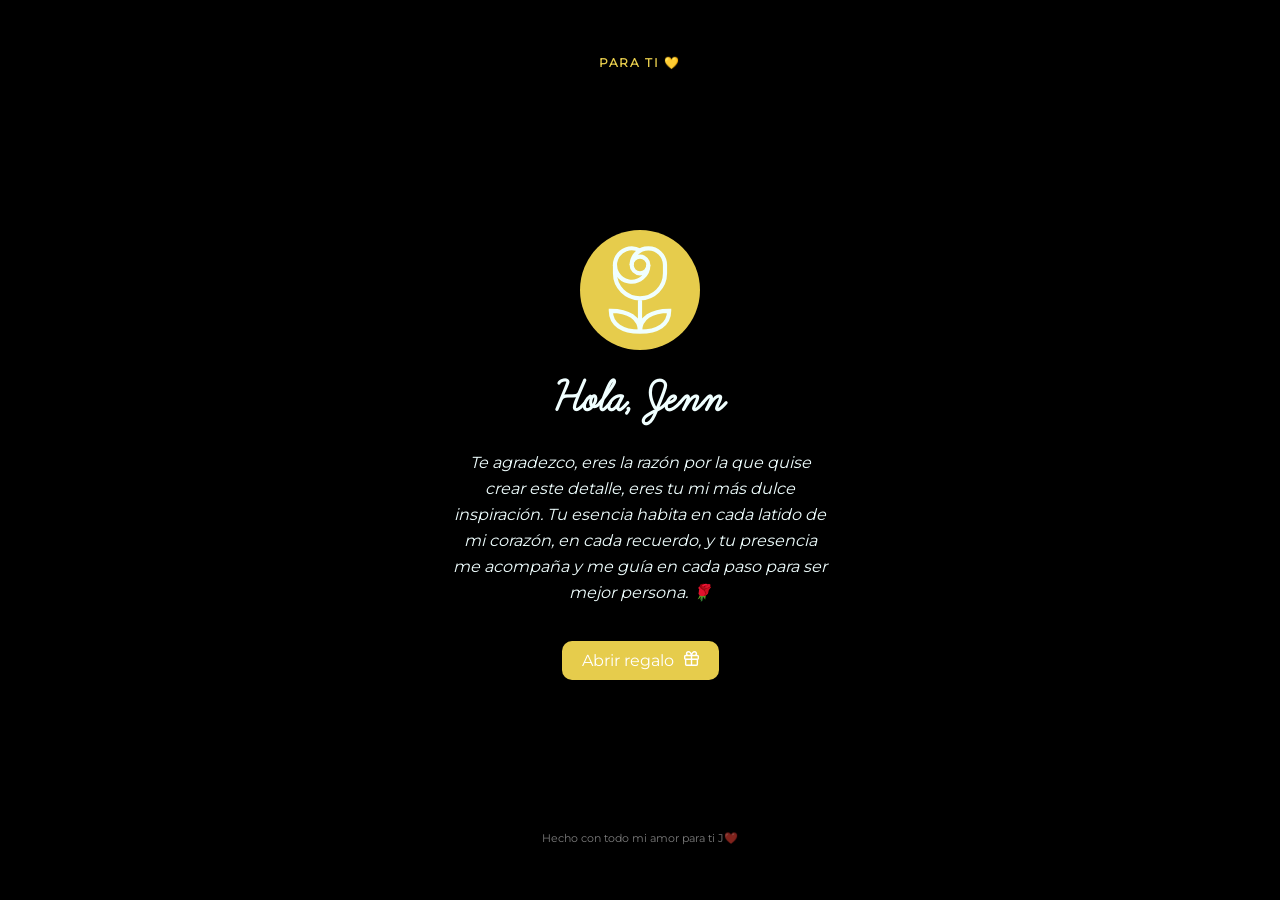
<file: j.html>
<!doctype html>
<html lang="es">
  <head>
    <meta charset="UTF-8" />
    <meta http-equiv="X-UA-Compatible" content="IE=edge" />
    <meta name="viewport" content="width=device-width, initial-scale=1.0" />
    <link rel="stylesheet" href="css/style.css" />
    <link rel="icon" href="img/flowers.png" type="image/x-icon" />

    <title>Flower</title>
    <meta property="og:title" content="Con mucho amor para tí Jenn" />
    <meta
      property="og:description"
      content="Te envío un detalle con mucho amor, para que no olvides lo especial que eres Jenni."
    />
    <meta
      property="og:image"
      content="https://hafidod.github.io/flower-app/img/flowers.png"
    />
    <meta property="og:url" content="https://hafidod.github.io/flower-app/" />
    <meta property="og:type" content="website" />

    <meta name="twitter:card" content="summary_large_image" />
    <meta name="twitter:title" content="Con mucho amor para tí" />
    <meta
      name="twitter:description"
      content="Te envío un detalle con mucho amor, para que no olvides lo especial que eres.."
    />
    <meta
      name="twitter:image"
      content="https://hafidod.github.io/flower-app/img/flowers.png"
    />
    <!-- <meta name="twitter:site" content="@TuCuentaTwitter" /> -->
    <!-- Google tag (gtag.js) -->
    <script
      async
      src="https://www.googletagmanager.com/gtag/js?id=G-71L9W1CT7X"
    ></script>
    <script>
      window.dataLayer = window.dataLayer || [];
      function gtag() {
        dataLayer.push(arguments);
      }
      gtag("js", new Date());

      gtag("config", "G-71L9W1CT7X");
    </script>
  </head>

  <body>
    <header>
      <h2 class="header text-center">PARA TI <span class="latido">💛</span></h2>
    </header>
    <main>
      <div class="container">
        <div class="icon text-center">
          <svg xmlns="http://www.w3.org/2000/svg" viewBox="0 0 24 24">
            <g
              fill="none"
              stroke="currentColor"
              strokeLinecap="round"
              strokeLinejoin="round"
              strokeWidth="2"
            >
              <path d="M14 6a4 4 0 1 1-2-3.46" />
              <circle cx="12" cy="6" r="2" />
              <path
                d="M10 6a4 4 0 0 1 8 0v2A6 6 0 0 1 6 8V6m6 8v8m0 0c-4.2 0-7-1.667-7-5c4.2 0 7 1.667 7 5m0 0c4.2 0 7-1.667 7-5c-4.2 0-7 1.667-7 5"
              />
            </g>
          </svg>
        </div>
        <h1 class="text-center">Hola, <span id="name">Jenn</span></h1>
        <p class="text italic">
          Te agradezco, eres la razón por la que quise crear este detalle, eres
          tu mi más dulce inspiración. Tu esencia habita en cada latido de mi
          corazón, en cada recuerdo, y tu presencia me acompaña y me guía en
          cada paso para ser mejor persona. 🌹
        </p>
        <p id="from" class="italic bold from text-end"></p>
        <div class="button text-center relative">
          <a class="btn" id="start" href="flowers.html">
            Abrir regalo
            <span
              ><svg xmlns="http://www.w3.org/2000/svg" viewBox="0 0 16 16">
                <path
                  fill="currentColor"
                  d="M2 2.75A2.75 2.75 0 0 1 4.75 0c.983 0 1.873.42 2.57 1.232q.404.479.68 1.042q.275-.564.68-1.044C9.376.42 10.266 0 11.25 0a2.75 2.75 0 0 1 2.45 4h.55c.966 0 1.75.784 1.75 1.75v2c0 .698-.409 1.301-1 1.582v4.918A1.75 1.75 0 0 1 13.25 16H2.75A1.75 1.75 0 0 1 1 14.25V9.332C.409 9.05 0 8.448 0 7.75v-2C0 4.784.784 4 1.75 4h.55c-.192-.375-.3-.8-.3-1.25M7.25 9.5H2.5v4.75c0 .138.112.25.25.25h4.5Zm1.5 0v5h4.5a.25.25 0 0 0 .25-.25V9.5Zm0-4V8h5.5a.25.25 0 0 0 .25-.25v-2a.25.25 0 0 0-.25-.25Zm-7 0a.25.25 0 0 0-.25.25v2c0 .138.112.25.25.25h5.5V5.5zm3-4a1.25 1.25 0 0 0 0 2.5h2.309c-.233-.818-.542-1.401-.878-1.793c-.43-.502-.915-.707-1.431-.707M8.941 4h2.309a1.25 1.25 0 0 0 0-2.5c-.516 0-1 .205-1.43.707c-.337.392-.646.975-.879 1.793"
                /></svg
            ></span>
          </a>
        </div>
      </div>
    </main>

    <footer>
      <p style="color: #eaeaea86">
        Hecho con todo mi amor para ti J&#10084;&#65039;
      </p>
    </footer>

    <script>
      const link = document.getElementById("start");
      link.href = "flowers.html" + window.location.search;
    </script>
    <!-- <script src="js/getParams.js"></script> -->
  </body>
</html>
</file>
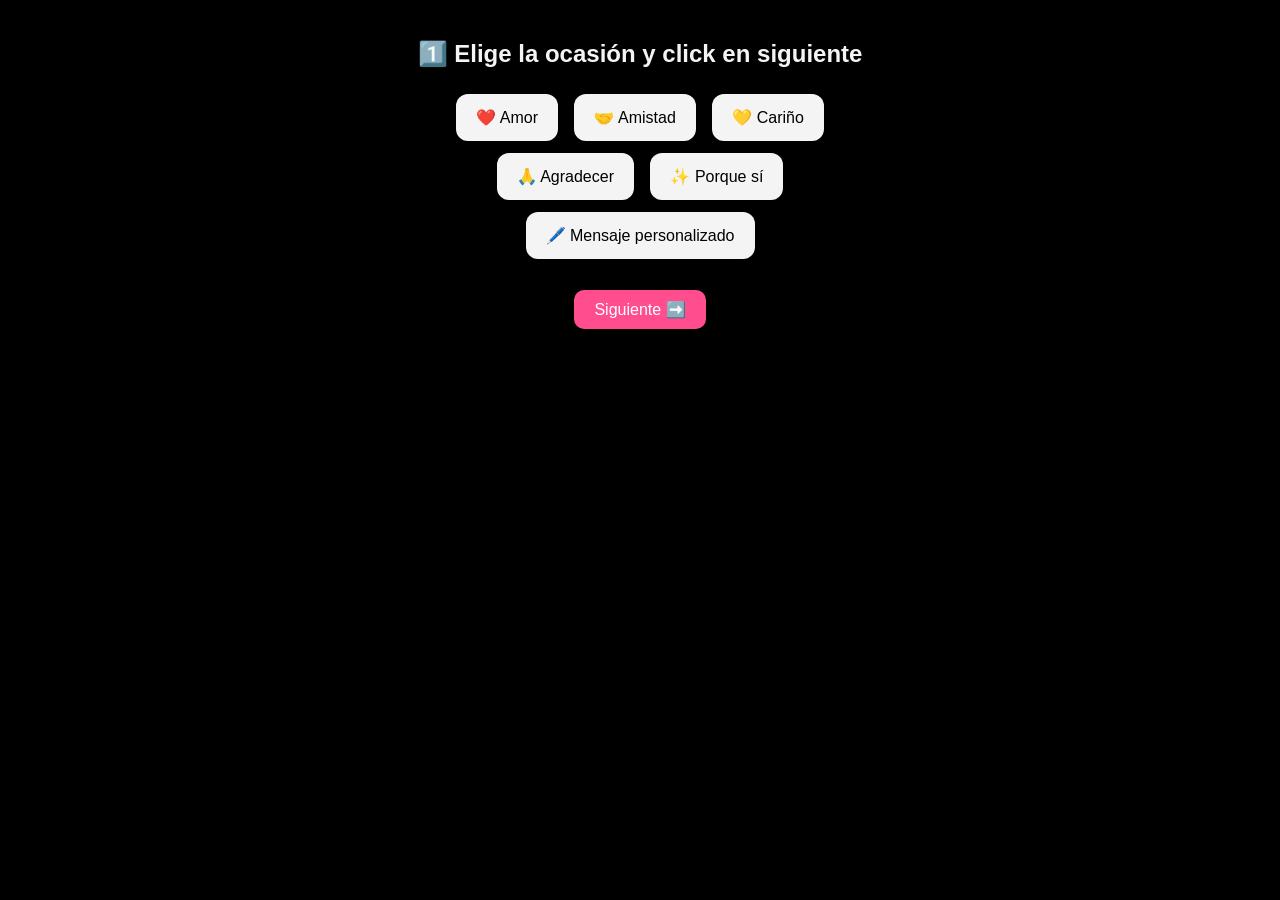
<file: share.html>
<!doctype html>
<html lang="es">
  <head>
    <meta charset="UTF-8" />
    <meta name="viewport" content="width=device-width, initial-scale=1.0" />
    <title>Landing Viral</title>
    <link rel="icon" href="img/flowers.png" type="image/x-icon" />
    <!-- Google tag (gtag.js) -->
    <script
      async
      src="https://www.googletagmanager.com/gtag/js?id=G-71L9W1CT7X"
    ></script>
    <script>
      window.dataLayer = window.dataLayer || [];
      function gtag() {
        dataLayer.push(arguments);
      }
      gtag("js", new Date());

      gtag("config", "G-71L9W1CT7X");
    </script>
    <style>
      /* Contenedor general */
      body {
        background: #000;
        margin: 0;
        padding: 0;
      }
      h2 {
        color: #f4f4f4;
      }
      .wizard-container {
        max-width: 450px;
        margin: auto;
        text-align: center;
        font-family: sans-serif;
        padding: 20px;
      }

      /* Tarjetas ocasiones y copies */
      .occasion,
      .copy-card {
        padding: 14px 20px;
        border-radius: 12px;
        border: none;
        background: #f4f4f4;
        cursor: pointer;
        margin: 6px;
        font-size: 16px;
        transition: 0.2s;
      }

      .occasion:hover,
      .copy-card:hover {
        background: #ffe4ec;
      }

      .occasion.selected,
      .copy-card.selected {
        background: #ffd6e7;
        border: 1px solid #ff4d8d;
      }

      /* Inputs y textarea */
      textarea,
      input {
        width: 80%;
        padding: 10px;
        margin: 10px 0;
        border-radius: 8px;
        border: 1px solid #ddd;
        font-size: 16px;
      }

      /* Previsualización mensaje */
      .preview {
        margin-top: 10px;
        padding: 12px;
        border: 1px dashed #aaa;
        border-radius: 8px;
        background: #fff0f6;
        font-weight: bold;
      }

      /* Botones wizard */
      #nextStep,
      #prevStep {
        padding: 10px 20px;
        border-radius: 10px;
        background: #ff4d8d;
        color: white;
        border: none;
        cursor: pointer;
        font-size: 16px;
        margin-top: 10px;
      }
      #nextStep:hover,
      #prevStep:hover,
      #shareBtn:hover {
        background: #ff2d6d;
      }
      #prevStep {
        margin-right: 10px;
      }

      /* Botones compartir */
      #shareWhatsApp,
      #shareCopy,
      #shareBtn {
        padding: 10px 16px;
        border-radius: 8px;
        margin: 8px;
        border: none;
        cursor: pointer;
        font-size: 16px;
      }
      #shareWhatsApp {
        background: #25d366;
        color: white;
      }
      #shareBtn {
        background: #ff4d8d;
        color: white;
      }
      #shareCopy {
        background: #888;
        color: white;
      }
      #shareWhatsApp:hover {
        background: #1ebe57;
      }
      #shareCopy:hover {
        background: #666;
      }

      .step {
        display: block;
      }
    </style>
  </head>
  <body>
    <div class="wizard-container">
      <!-- Paso 1: Elegir ocasión -->
      <div class="step" id="step-occasion">
        <h2>1️⃣ Elige la ocasión y click en siguiente</h2>
        <div class="occasion-container">
          <button class="occasion" data-type="amor">❤️ Amor</button>
          <button class="occasion" data-type="amistad">🤝 Amistad</button>
          <button class="occasion" data-type="carino">💛 Cariño</button>
          <button class="occasion" data-type="agradecer">🙏 Agradecer</button>
          <button class="occasion" data-type="porque">✨ Porque sí</button>
          <button class="occasion" data-type="personalizado">
            🖊️ Mensaje personalizado
          </button>
        </div>
      </div>

      <!-- Paso 2: Elegir mensaje -->
      <div class="step" id="step-message" style="display: none">
        <h2>2️⃣ Elige o escribe tu mensaje y click en siguiente</h2>
        <div id="copyContainer"></div>
        <textarea
          id="customMessage"
          placeholder="Escribe tu mensaje (máx 135 caracteres)"
          maxlength="135"
          style="display: none"
        ></textarea>
        <div id="previewMessage" class="preview"></div>
      </div>

      <!-- Paso 3: Nombre destinatario -->
      <div class="step" id="step-name" style="display: none">
        <h2>3️⃣ Nombre de la persona especial</h2>
        <input id="nameInput" placeholder="Ej. María" />
      </div>

      <!-- Paso 4: Nombre remitente -->
      <div class="step" id="step-sender" style="display: none">
        <h2>
          4️⃣ Tu nombre <span>*Deja vacio si quieres que sea anonimo</span>
        </h2>
        <input id="senderInput" placeholder="Ej. Juan" />
      </div>

      <!-- Paso 5: Generar link -->
      <div class="step" id="step-generate" style="display: none">
        <h2>5️⃣ Comparte tu mensaje</h2>
        <div id="result"></div>
        <button id="shareBtn" style="display: flex; margin: 8px auto">
          <svg
            xmlns="http://www.w3.org/2000/svg"
            viewBox="0 0 24 24"
            style="width: 15px; margin-right: 5px"
          >
            <path
              fill="currentColor"
              d="M17 22q-1.25 0-2.125-.875T14 19q0-.15.075-.7L7.05 14.2q-.4.375-.925.588T5 15q-1.25 0-2.125-.875T2 12t.875-2.125T5 9q.6 0 1.125.213t.925.587l7.025-4.1q-.05-.175-.062-.337T14 5q0-1.25.875-2.125T17 2t2.125.875T20 5t-.875 2.125T17 8q-.6 0-1.125-.213T14.95 7.2l-7.025 4.1q.05.175.063.338T8 12t-.012.363t-.063.337l7.025 4.1q.4-.375.925-.587T17 16q1.25 0 2.125.875T20 19t-.875 2.125T17 22"
            /></svg
          ><span>Compartir link</span>
        </button>
        <button id="shareWhatsApp" style="display: flex; margin: 8px auto">
          <svg
            xmlns="http://www.w3.org/2000/svg"
            viewBox="0 0 24 24"
            style="width: 15px; margin-right: 5px"
          >
            <path
              fill="currentColor"
              d="M17 22q-1.25 0-2.125-.875T14 19q0-.15.075-.7L7.05 14.2q-.4.375-.925.588T5 15q-1.25 0-2.125-.875T2 12t.875-2.125T5 9q.6 0 1.125.213t.925.587l7.025-4.1q-.05-.175-.062-.337T14 5q0-1.25.875-2.125T17 2t2.125.875T20 5t-.875 2.125T17 8q-.6 0-1.125-.213T14.95 7.2l-7.025 4.1q.05.175.063.338T8 12t-.012.363t-.063.337l7.025 4.1q.4-.375.925-.587T17 16q1.25 0 2.125.875T20 19t-.875 2.12 five"
            ></path>
          </svg>
          <span>WhatsApp</span>
        </button>
        <button id="shareCopy" style="display: flex; margin: 8px auto">
          <svg
            xmlns="http://www.w3.org/2000/svg"
            style="width: 15px; margin-right: 5px"
            viewBox="0 0 24 24"
          >
            <path
              fill="none"
              stroke="currentColor"
              strokeLinecap="round"
              strokeLinejoin="round"
              strokeWidth="1.5"
              d="M20.829 12.861c.171-.413.171-.938.171-1.986s0-1.573-.171-1.986a2.25 2.25 0 0 0-1.218-1.218c-.413-.171-.938-.171-1.986-.171H11.1c-1.26 0-1.89 0-2.371.245a2.25 2.25 0 0 0-.984.984C7.5 9.209 7.5 9.839 7.5 11.1v6.525c0 1.048 0 1.573.171 1.986c.229.551.667.99 1.218 1.218c.413.171.938.171 1.986.171s1.573 0 1.986-.171m7.968-7.968a2.25 2.25 0 0 1-1.218 1.218c-.413.171-.938.171-1.986.171s-1.573 0-1.986.171a2.25 2.25 0 0 0-1.218 1.218c-.171.413-.171.938-.171 1.986s0 1.573-.171 1.986a2.25 2.25 0 0 1-1.218 1.218m7.968-7.968a11.68 11.68 0 0 1-7.75 7.9l-.218.068M16.5 7.5v-.9c0-1.26 0-1.89-.245-2.371a2.25 2.25 0 0 0-.983-.984C14.79 3 14.16 3 12.9 3H6.6c-1.26 0-1.89 0-2.371.245a2.25 2.25 0 0 0-.984.984C3 4.709 3 5.339 3 6.6v6.3c0 1.26 0 1.89.245 2.371c.216.424.56.768.984.984c.48.245 1.111.245 2.372.245H7.5"
            />
          </svg>
          <span>Copiar link</span>
        </button>
      </div>

      <!-- Botones navegación -->
      <div style="margin-top: 15px">
        <button id="prevStep">⬅️ Atrás</button>
        <button id="nextStep">Siguiente ➡️</button>
      </div>
    </div>

    <script src="js/share.js"></script>
  </body>
</html>
</file>
<file: css/style.css>
@font-face {
  font-family: 'learning-curve-regular';
  src: url('../fonts/learning_curve_regular.otf') format('truetype');
  display: swap;
}
@font-face {
  font-family: 'Montserrat';
  src: url('../fonts/Montserrat-Regular.ttf') format('truetype');
  display: swap;
}
@view-transition {
    navigation: auto;
}

@keyframes latido {
  0%   { transform: scale(1); }
  25%  { transform: scale(1.1); }
  40%  { transform: scale(0.95); }
  60%  { transform: scale(1.15); }
  100% { transform: scale(1); }
}

.latido {
  display: inline-block;
  /* animation: latido 1s infinite; */
  animation: latido 1.2s ease-in-out infinite;
  transform-origin: center;
}
*,
*::after,
*::before {
  padding: 0;
  margin: 0;
  box-sizing: border-box;
}

:root {
  --dark-color: #000;
  --rose: #ff4d8d;
  --dark-rose: #ff2d6d;
  --yelow: #e6cc4c;
}
body{
    color: azure;
    width: 100%;
    height: 100dvh;
    display: flex;
    flex-direction: column;
    align-items: center;
    justify-content: space-around;
    background-color: black;
    /* font-family: plus-jakarta-sans, sans-serif; */
    font-family: Montserrat, sans-serif;
    min-height: 100%;
}
header{
    letter-spacing: 0.2em;
    font-size: .5em;
    color: var(--yelow);
    text-align: center;
}
main{
    min-height: 60%;
}
a{
    text-decoration: none;
}

::view-transition-old(root) {
  animation: fade-out 1s ease forwards;
}

::view-transition-new(root) {
  animation: fade-in 1s ease forwards;
}

@keyframes fade-out {
  to {
    opacity: 0;
    transform: scale(.95);
  }
}

@keyframes fade-in {
  from {
    opacity: 0;
    transform: scale(1.05);
  }
}

.img {
    width: 20em;
    height: auto;
}
a.social{
    color: var(--yelow);
    opacity: 0.3;
}
p.text{
    text-align: center;
    margin: 20px 10px 20px 10px;
    line-height: 1.625;
    font-family: Montserrat, sans-serif;
    /* font-size: 28px; */
}
footer{
    font-size: 0.7em;
    color: #94a3b857;
}
.textt{
    font-size: 0.9em;
    color: #94a3b88d;
}
.italic {
    font-style: italic;
}
h1{
    font-family: learning-curve-regular, cursive;
    font-size: 3rem;

}
.bold {
    font-weight: bold;
}
.from {
    font-size: 0.8em;
    margin-bottom: 25px;
}
.text-center {
    text-align: center;
}
.text-end {
    text-align: end;
    margin-right: 80px;
}
.icon {
    width: 120px;
    height: 120px;
    background-color: var(--yelow);
    border-radius: 50%;
    display: flex;
    align-items: center;
    justify-content: center;
    padding: 10px;
    margin: 0 auto 25px auto;
}
.btn{
    padding: 10px 20px;
    background: var(--yelow);
    color: white;
    border: none;
    cursor: pointer;
    font-size: 16px;
    margin-top: 10px;
    border-radius: 10px;
    -webkit-border-radius: 10px;
    -moz-border-radius: 10px;
    -ms-border-radius: 10px;
    -o-border-radius: 10px;
    transition: all 0.3s ease;
}

.btn svg{
    width: 15px;
    height: 15px;
    margin-left: 6px;
}
.lights {
    display: none;
}
.btn:hover{
    background-color: var(--dark-rose);
}
.btn:hover ~ .lights {
    display: block;
}
.box{
    display: flex;
    flex-direction: column;
    /* align-items: center; */
    justify-content: space-around;
    margin: auto;
    height: 100%;
    width: 900px;
}
.container{
    display: flex;
    flex-direction: column;
    /* align-items: center; */
    justify-content: center;
    height: 100%;
    width: 400px;
}
.flower__light {
  position: absolute;
  bottom: 0vmin;
  width: 1vmin;
  height: 1vmin;
  background-color: rgb(255, 251, 0);
  border-radius: 50%;
  filter: blur(0.2vmin);
  -webkit-animation: light-ans 4s linear infinite backwards;
  animation: light-ans 4s linear infinite backwards;
}
.flower__light:nth-child(odd) {
  background-color: #23f0ff;
}
.flower__light--1 {
  left: -2vmin;
  -webkit-animation-delay: 1s;
  animation-delay: 1s;
}
.flower__light--2 {
  left: 3vmin;
  -webkit-animation-delay: 0.5s;
  animation-delay: 0.5s;
}
.flower__light--3 {
  left: -6vmin;
  -webkit-animation-delay: 0.3s;
  animation-delay: 0.3s;
}
.flower__light--4 {
  left: 6vmin;
  -webkit-animation-delay: 0.9s;
  animation-delay: 0.9s;
}
.flower__light--5 {
  left: -1vmin;
  -webkit-animation-delay: 1.5s;
  animation-delay: 1.5s;
}
.flower__light--6 {
  left: -4vmin;
  -webkit-animation-delay: 3s;
  animation-delay: 3s;
}
.flower__light--7 {
  left: 3vmin;
  -webkit-animation-delay: 2s;
  animation-delay: 2s;
}
.flower__light--8 {
  left: -6vmin;
  -webkit-animation-delay: 3.5s;
  animation-delay: 3.5s;
}
@-webkit-keyframes light-ans {
  0% {
    opacity: 0;
    transform: translateY(0vmin);
  }
  25% {
    opacity: 1;
    transform: translateY(-5vmin) translateX(-2vmin);
  }
  50% {
    opacity: 1;
    transform: translateY(-15vmin) translateX(2vmin);
    filter: blur(0.2vmin);
  }
  75% {
    transform: translateY(-20vmin) translateX(-2vmin);
    filter: blur(0.2vmin);
  }
  100% {
    transform: translateY(-30vmin);
    opacity: 0;
    filter: blur(1vmin);
  }
}
@keyframes light-ans {
  0% {
    opacity: 0;
    transform: translateY(0vmin);
  }
  25% {
    opacity: 1;
    transform: translateY(-5vmin) translateX(-2vmin);
  }
  50% {
    opacity: 1;
    transform: translateY(-15vmin) translateX(2vmin);
    filter: blur(0.2vmin);
  }
  75% {
    transform: translateY(-20vmin) translateX(-2vmin);
    filter: blur(0.2vmin);
  }
  100% {
    transform: translateY(-30vmin);
    opacity: 0;
    filter: blur(1vmin);
  }
}

.relative {
    position: relative;
}
@media screen and (max-width:574px){
    .description{
        font-size: 2rem;
    }
    
    .button a{
        font-size: 1rem;
    }
}
@media only screen and (max-width: 600px) {
    .box {
        width: 90%;
    }
}
</file>
<file: css/main.css>
@font-face {
  font-family: 'learning-curve-regular';
  src: url('../fonts/learning_curve_regular.otf') format('truetype');
  display: swap;
}
@font-face {
  font-family: 'Montserrat';
  src: url('../fonts/Montserrat-Regular.ttf') format('truetype');
  display: swap;
}
*,
*::after,
*::before {
  padding: 0;
  margin: 0;
  box-sizing: border-box;
}

@view-transition {
  navigation: auto;
}

::view-transition-old(root) {
  animation: fade-out 1s ease forwards;
}

::view-transition-new(root) {
  animation: fade-in 1s ease forwards;
}

@keyframes fade-out {
  to {
    opacity: 0;
    transform: scale(.95);
  }
}

@keyframes fade-in {
  from {
    opacity: 0;
    transform: scale(1.05);
  }
}
:root {
  --dark-color: #000;
  --rose: #ff4d8d;
  --dark-rose: #ff2d6d;
}

html {
  overflow: hidden;
}

body {
  display: flex;
  align-items: flex-end;
  justify-content: center;
  min-height: 100dvh;
  background-color: var(--dark-color);
  overflow: hidden;
  perspective: 1000px;
  color: white;
  font-family: Monserrat, sans-serif;
}

@keyframes latido {
  0%   { transform: scale(1); }
  25%  { transform: scale(1.1); }
  40%  { transform: scale(0.95); }
  60%  { transform: scale(1.15); }
  100% { transform: scale(1); }
}

.latido {
  display: inline-block;
  /* animation: latido 1s infinite; */
  animation: latido 1.2s ease-in-out infinite;
  transform-origin: center;
}

.share{
    position: absolute;
    top: 20px;
    right: -122px;
    cursor: pointer;
    color:white;
    background: #064600;
    border-radius: 15px 0 0 15px;
    transition: all 0.3s ease;
    padding: 10px 15px;

}
#from {
    position: absolute;
    bottom: 20px;
    color: white;
    font-size: 18px;
    font-style: italic;
    font-family: Monserrat, sans-serif;
    letter-spacing: 2px;
}
.share svg{
    width: 30px;
    height: 30px;
    transition: color 0.3s ease;
}
.share:hover {
  color: white;
  background: #159faa;
  right: 0px;
}
a.share {
    display: flex;
    align-items: center;
    gap: 10px;
    text-decoration: none;
}
#sound {
  position: absolute;
  bottom: 20px;
  right: 20px;
  border-radius: 15px;
  padding: 15px;
  background-color: #064600;
  color: white;
  border: none;
  transition: all 0.3s ease;
}
#sound svg {
  width: 40px;
  height: 30px;
  transition: color 0.3s ease;
}
#sound:hover {
  background-color: #159faa;
  cursor: pointer;
}

.lyrics {
  font-size: 3rem;
  font-family: learning-curve-regular, cursive;
  color: white;
  position: absolute;
  top: 10%;
  z-index: 1;
  font-weight: bold;
  letter-spacing: 1px;
}
@media only screen and (max-width: 600px) {
  /* Estilos específicos para dispositivos con un ancho máximo de 600px */
  #lyrics {
      font-size: 14px; /* Reduce el tamaño del texto para dispositivos más pequeños */
      margin-bottom: 530px;
      letter-spacing: 3px;
  }

}
.titulo {
  margin-bottom: 150px;
  font-family: Montserrat, sans-serif;
  color: white;
  position: absolute;
  font-weight: bold;
  letter-spacing: 5px;
  opacity: 0;
  animation: fadeIn 3s ease-in-out forwards;
  text-align: center;
  width: 80%;
}
@keyframes fadeIn {
  from {
    opacity: 0;
  }
  to {
    opacity: 1;
  }
}

.night {
  z-index: -1;
  position: absolute;
  left: 50%;
  top: 0;
  transform: translateX(-50%);
  width: 100%;
  height: 100%;
  filter: blur(0.1vmin);
  background-image: radial-gradient(
      ellipse at top,
      transparent 0%,
      var(--dark-color)
    ),
    radial-gradient(
      ellipse at bottom,
      var(--dark-color),
      rgba(145, 233, 255, 0.2)
    ),
    repeating-linear-gradient(
      220deg,
      rgb(0, 0, 0) 0px,
      rgb(0, 0, 0) 19px,
      transparent 19px,
      transparent 22px
    ),
    repeating-linear-gradient(
      189deg,
      rgb(0, 0, 0) 0px,
      rgb(0, 0, 0) 19px,
      transparent 19px,
      transparent 22px
    ),
    repeating-linear-gradient(
      148deg,
      rgb(0, 0, 0) 0px,
      rgb(0, 0, 0) 19px,
      transparent 19px,
      transparent 22px
    ),
    linear-gradient(90deg, rgb(0, 255, 250), rgb(240, 240, 240));
}

.flowers {
  position: relative;
  transform: scale(0.9);
  /*margin-bottom: 100px;
  */
}

@media only screen and (max-width: 600px) {
  /* Estilos específicos para dispositivos con un ancho máximo de 600px */
.flowers {
      font-size: 14px;
      margin-bottom: 50%;
      letter-spacing: 3px;
      transform: scale(1.0);
}
.titulo {
  width: 90%;
}

}

.flower {
  position: absolute;
  bottom: 10vmin;
  transform-origin: bottom center;
  z-index: 10;
  --fl-speed: 0.8s;
}
.flower--1 {
  -webkit-animation: moving-flower-1 4s linear infinite;
  animation: moving-flower-1 4s linear infinite;
}
.flower--1 .flower__line {
  height: 70vmin;
  -webkit-animation-delay: 0.3s;
  animation-delay: 0.3s;
}
.flower--1 .flower__line__leaf--1 {
  -webkit-animation: blooming-leaf-right var(--fl-speed) 1.6s backwards;
  animation: blooming-leaf-right var(--fl-speed) 1.6s backwards;
}
.flower--1 .flower__line__leaf--2 {
  -webkit-animation: blooming-leaf-right var(--fl-speed) 1.4s backwards;
  animation: blooming-leaf-right var(--fl-speed) 1.4s backwards;
}
.flower--1 .flower__line__leaf--3 {
  -webkit-animation: blooming-leaf-left var(--fl-speed) 1.2s backwards;
  animation: blooming-leaf-left var(--fl-speed) 1.2s backwards;
}
.flower--1 .flower__line__leaf--4 {
  -webkit-animation: blooming-leaf-left var(--fl-speed) 1s backwards;
  animation: blooming-leaf-left var(--fl-speed) 1s backwards;
}
.flower--1 .flower__line__leaf--5 {
  -webkit-animation: blooming-leaf-right var(--fl-speed) 1.8s backwards;
  animation: blooming-leaf-right var(--fl-speed) 1.8s backwards;
}
.flower--1 .flower__line__leaf--6 {
  -webkit-animation: blooming-leaf-left var(--fl-speed) 2s backwards;
  animation: blooming-leaf-left var(--fl-speed) 2s backwards;
}
.flower--2 {
  left: 50%;
  transform: rotate(20deg);
  -webkit-animation: moving-flower-2 4s linear infinite;
  animation: moving-flower-2 4s linear infinite;
}
.flower--2 .flower__line {
  height: 60vmin;
  -webkit-animation-delay: 0.6s;
  animation-delay: 0.6s;
}
.flower--2 .flower__line__leaf--1 {
  -webkit-animation: blooming-leaf-right var(--fl-speed) 1.9s backwards;
  animation: blooming-leaf-right var(--fl-speed) 1.9s backwards;
}
.flower--2 .flower__line__leaf--2 {
  -webkit-animation: blooming-leaf-right var(--fl-speed) 1.7s backwards;
  animation: blooming-leaf-right var(--fl-speed) 1.7s backwards;
}
.flower--2 .flower__line__leaf--3 {
  -webkit-animation: blooming-leaf-left var(--fl-speed) 1.5s backwards;
  animation: blooming-leaf-left var(--fl-speed) 1.5s backwards;
}
.flower--2 .flower__line__leaf--4 {
  -webkit-animation: blooming-leaf-left var(--fl-speed) 1.3s backwards;
  animation: blooming-leaf-left var(--fl-speed) 1.3s backwards;
}
.flower--3 {
  left: 50%;
  transform: rotate(-15deg);
  -webkit-animation: moving-flower-3 4s linear infinite;
  animation: moving-flower-3 4s linear infinite;
}
.flower--3 .flower__line {
  -webkit-animation-delay: 0.9s;
  animation-delay: 0.9s;
}
.flower--3 .flower__line__leaf--1 {
  -webkit-animation: blooming-leaf-right var(--fl-speed) 2.5s backwards;
  animation: blooming-leaf-right var(--fl-speed) 2.5s backwards;
}
.flower--3 .flower__line__leaf--2 {
  -webkit-animation: blooming-leaf-right var(--fl-speed) 2.3s backwards;
  animation: blooming-leaf-right var(--fl-speed) 2.3s backwards;
}
.flower--3 .flower__line__leaf--3 {
  -webkit-animation: blooming-leaf-left var(--fl-speed) 2.1s backwards;
  animation: blooming-leaf-left var(--fl-speed) 2.1s backwards;
}
.flower--3 .flower__line__leaf--4 {
  -webkit-animation: blooming-leaf-left var(--fl-speed) 1.9s backwards;
  animation: blooming-leaf-left var(--fl-speed) 1.9s backwards;
}
.flower__leafs {
  position: relative;
  -webkit-animation: blooming-flower 2s backwards;
  animation: blooming-flower 2s backwards;
}
.flower__leafs--1 {
  -webkit-animation-delay: 1.1s;
  animation-delay: 1.1s;
}
.flower__leafs--2 {
  -webkit-animation-delay: 1.4s;
  animation-delay: 1.4s;
}
.flower__leafs--3 {
  -webkit-animation-delay: 1.7s;
  animation-delay: 1.7s;
}
.flower__leafs::after {
  content: "";
  position: absolute;
  left: 0;
  top: 0;
  transform: translate(-50%, -100%);
  width: 8vmin;
  height: 8vmin;
  background-color: #f9fd25;
  /* background-color: #1aaa15; */
  /* background-color: #fd2525; */
  filter: blur(10vmin);
}
.flower__leaf {
  position: absolute;
  bottom: 0;
  left: 50%;
  width: 8vmin;
  height: 11vmin;
  border-radius: 51% 49% 47% 53%/44% 45% 55% 69%;
  background-color: #253bfd;
  background-color: #fddd25;
  transform-origin: bottom center;
  opacity: 0.9;
  box-shadow: inset 0 0 2vmin rgba(255, 255, 255, 0.5);
}
.flower__leaf--1 {
  transform: translate(-10%, 1%) rotateY(40deg) rotateX(-50deg);
}
.flower__leaf--2 {
  transform: translate(-50%, -4%) rotateX(40deg);
}
.flower__leaf--3 {
  transform: translate(-90%, 0%) rotateY(45deg) rotateX(50deg);
}
.flower__leaf--4 {
  width: 8vmin;
  height: 8vmin;
  transform-origin: bottom left;
  border-radius: 4vmin 10vmin 4vmin 4vmin;
  transform: translate(0%, 18%) rotateX(70deg) rotate(-43deg);
  background-color: #f9fd25;
  z-index: 1;
  opacity: 0.8;
}
.flower__white-circle {
  position: absolute;
  left: -3.5vmin;
  top: -3vmin;
  width: 9vmin;
  height: 4vmin;
  border-radius: 50%;
  background-color: #fff;
}
.flower__white-circle::after {
  content: "";
  position: absolute;
  left: 50%;
  top: 45%;
  transform: translate(-50%, -50%);
  width: 60%;
  height: 60%;
  border-radius: inherit;
  background-image: repeating-linear-gradient(
      135deg,
      rgba(0, 0, 0, 0.03) 0px,
      rgba(0, 0, 0, 0.03) 1px,
      transparent 1px,
      transparent 12px
    ),
    repeating-linear-gradient(
      45deg,
      rgba(0, 0, 0, 0.03) 0px,
      rgba(0, 0, 0, 0.03) 1px,
      transparent 1px,
      transparent 12px
    ),
    repeating-linear-gradient(
      67.5deg,
      rgba(0, 0, 0, 0.03) 0px,
      rgba(0, 0, 0, 0.03) 1px,
      transparent 1px,
      transparent 12px
    ),
    repeating-linear-gradient(
      135deg,
      rgba(0, 0, 0, 0.03) 0px,
      rgba(0, 0, 0, 0.03) 1px,
      transparent 1px,
      transparent 12px
    ),
    repeating-linear-gradient(
      45deg,
      rgba(0, 0, 0, 0.03) 0px,
      rgba(0, 0, 0, 0.03) 1px,
      transparent 1px,
      transparent 12px
    ),
    repeating-linear-gradient(
      112.5deg,
      rgba(0, 0, 0, 0.03) 0px,
      rgba(0, 0, 0, 0.03) 1px,
      transparent 1px,
      transparent 12px
    ),
    repeating-linear-gradient(
      112.5deg,
      rgba(0, 0, 0, 0.03) 0px,
      rgba(0, 0, 0, 0.03) 1px,
      transparent 1px,
      transparent 12px
    ),
    repeating-linear-gradient(
      45deg,
      rgba(0, 0, 0, 0.03) 0px,
      rgba(0, 0, 0, 0.03) 1px,
      transparent 1px,
      transparent 12px
    ),
    repeating-linear-gradient(
      22.5deg,
      rgba(0, 0, 0, 0.03) 0px,
      rgba(0, 0, 0, 0.03) 1px,
      transparent 1px,
      transparent 12px
    ),
    repeating-linear-gradient(
      45deg,
      rgba(0, 0, 0, 0.03) 0px,
      rgba(0, 0, 0, 0.03) 1px,
      transparent 1px,
      transparent 12px
    ),
    repeating-linear-gradient(
      22.5deg,
      rgba(0, 0, 0, 0.03) 0px,
      rgba(0, 0, 0, 0.03) 1px,
      transparent 1px,
      transparent 12px
    ),
    repeating-linear-gradient(
      135deg,
      rgba(0, 0, 0, 0.03) 0px,
      rgba(0, 0, 0, 0.03) 1px,
      transparent 1px,
      transparent 12px
    ),
    repeating-linear-gradient(
      157.5deg,
      rgba(0, 0, 0, 0.03) 0px,
      rgba(0, 0, 0, 0.03) 1px,
      transparent 1px,
      transparent 12px
    ),
    repeating-linear-gradient(
      67.5deg,
      rgba(0, 0, 0, 0.03) 0px,
      rgba(0, 0, 0, 0.03) 1px,
      transparent 1px,
      transparent 12px
    ),
    repeating-linear-gradient(
      67.5deg,
      rgba(0, 0, 0, 0.03) 0px,
      rgba(0, 0, 0, 0.03) 1px,
      transparent 1px,
      transparent 12px
    ),
    linear-gradient(90deg, rgb(190, 133, 0), rgb(190, 133, 0));
    /* linear-gradient(90deg, rgb(255, 235, 18), rgb(255, 206, 0)); */
}
.flower__line {
  height: 55vmin;
  width: 1.5vmin;
  background-image: linear-gradient(
      to left,
      rgba(0, 0, 0, 0.2),
      transparent,
      rgba(255, 255, 255, 0.2)
    ),
    linear-gradient(to top, transparent 10%, #064600, #064600);
  box-shadow: inset 0 0 2px rgba(0, 0, 0, 0.5);
  -webkit-animation: grow-flower-tree 4s backwards;
  animation: grow-flower-tree 4s backwards;
}
.flower__line__leaf {
  --w: 7vmin;
  --h: calc(var(--w) + 2vmin);
  position: absolute;
  top: 20%;
  left: 90%;
  width: var(--w);
  height: var(--h);
  border-top-right-radius: var(--h);
  border-bottom-left-radius: var(--h);
  background-image: linear-gradient(to top, rgba(20, 117, 122, 0.4), #5ed639);
}
.flower__line__leaf--1 {
  transform: rotate(70deg) rotateY(30deg);
}
.flower__line__leaf--2 {
  top: 45%;
  transform: rotate(70deg) rotateY(30deg);
}
.flower__line__leaf--3,
.flower__line__leaf--4,
.flower__line__leaf--6 {
  border-top-right-radius: 0;
  border-bottom-left-radius: 0;
  border-top-left-radius: var(--h);
  border-bottom-right-radius: var(--h);
  left: -460%;
  top: 12%;
  transform: rotate(-70deg) rotateY(30deg);
}
.flower__line__leaf--4 {
  top: 40%;
}
.flower__line__leaf--5 {
  top: 0;
  transform-origin: left;
  transform: rotate(70deg) rotateY(30deg) scale(0.6);
}
.flower__line__leaf--6 {
  top: -2%;
  left: -450%;
  transform-origin: right;
  transform: rotate(-70deg) rotateY(30deg) scale(0.6);
}
.flower__light {
  position: absolute;
  bottom: 0vmin;
  width: 1vmin;
  height: 1vmin;
  background-color: rgb(255, 251, 0);
  border-radius: 50%;
  filter: blur(0.2vmin);
  -webkit-animation: light-ans 4s linear infinite backwards;
  animation: light-ans 4s linear infinite backwards;
}
.flower__light:nth-child(odd) {
  background-color: #23f0ff;
}
.flower__light--1 {
  left: -2vmin;
  -webkit-animation-delay: 1s;
  animation-delay: 1s;
}
.flower__light--2 {
  left: 3vmin;
  -webkit-animation-delay: 0.5s;
  animation-delay: 0.5s;
}
.flower__light--3 {
  left: -6vmin;
  -webkit-animation-delay: 0.3s;
  animation-delay: 0.3s;
}
.flower__light--4 {
  left: 6vmin;
  -webkit-animation-delay: 0.9s;
  animation-delay: 0.9s;
}
.flower__light--5 {
  left: -1vmin;
  -webkit-animation-delay: 1.5s;
  animation-delay: 1.5s;
}
.flower__light--6 {
  left: -4vmin;
  -webkit-animation-delay: 3s;
  animation-delay: 3s;
}
.flower__light--7 {
  left: 3vmin;
  -webkit-animation-delay: 2s;
  animation-delay: 2s;
}
.flower__light--8 {
  left: -6vmin;
  -webkit-animation-delay: 3.5s;
  animation-delay: 3.5s;
}
.flower__grass {
  --c: #159faa;
  --line-w: 1.5vmin;
  position: absolute;
  bottom: 12vmin;
  left: -7vmin;
  display: flex;
  flex-direction: column;
  align-items: flex-end;
  z-index: 20;
  transform-origin: bottom center;
  transform: rotate(-48deg) rotateY(40deg);
}
.flower__grass--1 {
  -webkit-animation: moving-grass 2s linear infinite;
  animation: moving-grass 2s linear infinite;
}
.flower__grass--2 {
  left: 2vmin;
  bottom: 10vmin;
  transform: scale(0.5) rotate(75deg) rotateX(10deg) rotateY(-200deg);
  opacity: 0.8;
  z-index: 0;
  -webkit-animation: moving-grass--2 1.5s linear infinite;
  animation: moving-grass--2 1.5s linear infinite;
}
.flower__grass--top {
  width: 7vmin;
  height: 10vmin;
  border-top-right-radius: 100%;
  border-right: var(--line-w) solid var(--c);
  transform-origin: bottom center;
  transform: rotate(-2deg);
}
.flower__grass--bottom {
  margin-top: -2px;
  width: var(--line-w);
  height: 25vmin;
  background-image: linear-gradient(to top, transparent, var(--c));
}
.flower__grass__leaf {
  --size: 10vmin;
  position: absolute;
  width: calc(var(--size) * 2.1);
  height: var(--size);
  border-top-left-radius: var(--size);
  border-top-right-radius: var(--size);
  background-image: linear-gradient(
    to top,
    transparent,
    transparent 30%,
    var(--c)
  );
  z-index: 100;
}
.flower__grass__leaf--1 {
  top: -6%;
  left: 30%;
  --size: 6vmin;
  transform: rotate(-20deg);
  -webkit-animation: growing-grass-ans--1 2s 2.6s backwards;
  animation: growing-grass-ans--1 2s 2.6s backwards;
}
@-webkit-keyframes growing-grass-ans--1 {
  0% {
    transform-origin: bottom left;
    transform: rotate(-20deg) scale(0);
  }
}
@keyframes growing-grass-ans--1 {
  0% {
    transform-origin: bottom left;
    transform: rotate(-20deg) scale(0);
  }
}
.flower__grass__leaf--2 {
  top: -5%;
  left: -110%;
  --size: 6vmin;
  transform: rotate(10deg);
  -webkit-animation: growing-grass-ans--2 2s 2.4s linear backwards;
  animation: growing-grass-ans--2 2s 2.4s linear backwards;
}
@-webkit-keyframes growing-grass-ans--2 {
  0% {
    transform-origin: bottom right;
    transform: rotate(10deg) scale(0);
  }
}
@keyframes growing-grass-ans--2 {
  0% {
    transform-origin: bottom right;
    transform: rotate(10deg) scale(0);
  }
}
.flower__grass__leaf--3 {
  top: 5%;
  left: 60%;
  --size: 8vmin;
  transform: rotate(-18deg) rotateX(-20deg);
  -webkit-animation: growing-grass-ans--3 2s 2.2s linear backwards;
  animation: growing-grass-ans--3 2s 2.2s linear backwards;
}
@-webkit-keyframes growing-grass-ans--3 {
  0% {
    transform-origin: bottom left;
    transform: rotate(-18deg) rotateX(-20deg) scale(0);
  }
}
@keyframes growing-grass-ans--3 {
  0% {
    transform-origin: bottom left;
    transform: rotate(-18deg) rotateX(-20deg) scale(0);
  }
}
.flower__grass__leaf--4 {
  top: 6%;
  left: -135%;
  --size: 8vmin;
  transform: rotate(2deg);
  -webkit-animation: growing-grass-ans--4 2s 2s linear backwards;
  animation: growing-grass-ans--4 2s 2s linear backwards;
}
@-webkit-keyframes growing-grass-ans--4 {
  0% {
    transform-origin: bottom right;
    transform: rotate(2deg) scale(0);
  }
}
@keyframes growing-grass-ans--4 {
  0% {
    transform-origin: bottom right;
    transform: rotate(2deg) scale(0);
  }
}
.flower__grass__leaf--5 {
  top: 20%;
  left: 60%;
  --size: 10vmin;
  transform: rotate(-24deg) rotateX(-20deg);
  -webkit-animation: growing-grass-ans--5 2s 1.8s linear backwards;
  animation: growing-grass-ans--5 2s 1.8s linear backwards;
}
@-webkit-keyframes growing-grass-ans--5 {
  0% {
    transform-origin: bottom left;
    transform: rotate(-24deg) rotateX(-20deg) scale(0);
  }
}
@keyframes growing-grass-ans--5 {
  0% {
    transform-origin: bottom left;
    transform: rotate(-24deg) rotateX(-20deg) scale(0);
  }
}
.flower__grass__leaf--6 {
  top: 22%;
  left: -180%;
  --size: 10vmin;
  transform: rotate(10deg);
  -webkit-animation: growing-grass-ans--6 2s 1.6s linear backwards;
  animation: growing-grass-ans--6 2s 1.6s linear backwards;
}
@-webkit-keyframes growing-grass-ans--6 {
  0% {
    transform-origin: bottom right;
    transform: rotate(10deg) scale(0);
  }
}
@keyframes growing-grass-ans--6 {
  0% {
    transform-origin: bottom right;
    transform: rotate(10deg) scale(0);
  }
}
.flower__grass__leaf--7 {
  top: 39%;
  left: 70%;
  --size: 10vmin;
  transform: rotate(-10deg);
  -webkit-animation: growing-grass-ans--7 2s 1.4s linear backwards;
  animation: growing-grass-ans--7 2s 1.4s linear backwards;
}
@-webkit-keyframes growing-grass-ans--7 {
  0% {
    transform-origin: bottom left;
    transform: rotate(-10deg) scale(0);
  }
}
@keyframes growing-grass-ans--7 {
  0% {
    transform-origin: bottom left;
    transform: rotate(-10deg) scale(0);
  }
}
.flower__grass__leaf--8 {
  top: 40%;
  left: -215%;
  --size: 11vmin;
  transform: rotate(10deg);
  -webkit-animation: growing-grass-ans--8 2s 1.2s linear backwards;
  animation: growing-grass-ans--8 2s 1.2s linear backwards;
}
@-webkit-keyframes growing-grass-ans--8 {
  0% {
    transform-origin: bottom right;
    transform: rotate(10deg) scale(0);
  }
}
@keyframes growing-grass-ans--8 {
  0% {
    transform-origin: bottom right;
    transform: rotate(10deg) scale(0);
  }
}
.flower__grass__overlay {
  position: absolute;
  top: -10%;
  right: 0%;
  width: 100%;
  height: 100%;
  background-color: rgba(0, 0, 0, 0.6);
  filter: blur(1.5vmin);
  z-index: 100;
}
.flower__g-long {
  --w: 2vmin;
  --h: 6vmin;
  --c: #159faa;
  position: absolute;
  bottom: 10vmin;
  left: -3vmin;
  transform-origin: bottom center;
  transform: rotate(-30deg) rotateY(-20deg);
  display: flex;
  flex-direction: column;
  align-items: flex-end;
  -webkit-animation: flower-g-long-ans 3s linear infinite;
  animation: flower-g-long-ans 3s linear infinite;
}
@-webkit-keyframes flower-g-long-ans {
  0%,
  100% {
    transform: rotate(-30deg) rotateY(-20deg);
  }
  50% {
    transform: rotate(-32deg) rotateY(-20deg);
  }
}
@keyframes flower-g-long-ans {
  0%,
  100% {
    transform: rotate(-30deg) rotateY(-20deg);
  }
  50% {
    transform: rotate(-32deg) rotateY(-20deg);
  }
}
.flower__g-long__top {
  top: calc(var(--h) * -1);
  width: calc(var(--w) + 1vmin);
  height: var(--h);
  border-top-right-radius: 100%;
  border-right: 0.7vmin solid var(--c);
  transform: translate(-0.7vmin, 1vmin);
}
.flower__g-long__bottom {
  width: var(--w);
  height: 50vmin;
  transform-origin: bottom center;
  background-image: linear-gradient(to top, transparent 30%, var(--c));
  box-shadow: inset 0 0 2px rgba(0, 0, 0, 0.5);
  -webkit-clip-path: polygon(35% 0, 65% 1%, 100% 100%, 0% 100%);
  clip-path: polygon(35% 0, 65% 1%, 100% 100%, 0% 100%);
}
.flower__g-right {
  position: absolute;
  bottom: 6vmin;
  left: -2vmin;
  transform-origin: bottom left;
  transform: rotate(20deg);
}
.flower__g-right .leaf {
  width: 30vmin;
  height: 50vmin;
  border-top-left-radius: 100%;
  border-left: 2vmin solid #079097;
  background-image: linear-gradient(
    to bottom,
    transparent,
    var(--dark-color) 60%
  );
  -webkit-mask-image: linear-gradient(to top, transparent 30%, #079097 60%);
}
.flower__g-right--1 {
  -webkit-animation: flower-g-right-ans 2.5s linear infinite;
  animation: flower-g-right-ans 2.5s linear infinite;
}
.flower__g-right--2 {
  left: 5vmin;
  transform: rotateY(-180deg);
  -webkit-animation: flower-g-right-ans--2 3s linear infinite;
  animation: flower-g-right-ans--2 3s linear infinite;
}
.flower__g-right--2 .leaf {
  height: 75vmin;
  filter: blur(0.3vmin);
  opacity: 0.8;
}
@-webkit-keyframes flower-g-right-ans {
  0%,
  100% {
    transform: rotate(20deg);
  }
  50% {
    transform: rotate(24deg) rotateX(-20deg);
  }
}
@keyframes flower-g-right-ans {
  0%,
  100% {
    transform: rotate(20deg);
  }
  50% {
    transform: rotate(24deg) rotateX(-20deg);
  }
}
@-webkit-keyframes flower-g-right-ans--2 {
  0%,
  100% {
    transform: rotateY(-180deg) rotate(0deg) rotateX(-20deg);
  }
  50% {
    transform: rotateY(-180deg) rotate(6deg) rotateX(-20deg);
  }
}
@keyframes flower-g-right-ans--2 {
  0%,
  100% {
    transform: rotateY(-180deg) rotate(0deg) rotateX(-20deg);
  }
  50% {
    transform: rotateY(-180deg) rotate(6deg) rotateX(-20deg);
  }
}
.flower__g-front {
  position: absolute;
  bottom: 6vmin;
  left: 2.5vmin;
  z-index: 100;
  transform-origin: bottom center;
  transform: rotate(-28deg) rotateY(30deg) scale(1.04);
  -webkit-animation: flower__g-front-ans 2s linear infinite;
  animation: flower__g-front-ans 2s linear infinite;
}
@-webkit-keyframes flower__g-front-ans {
  0%,
  100% {
    transform: rotate(-28deg) rotateY(30deg) scale(1.04);
  }
  50% {
    transform: rotate(-35deg) rotateY(40deg) scale(1.04);
  }
}
@keyframes flower__g-front-ans {
  0%,
  100% {
    transform: rotate(-28deg) rotateY(30deg) scale(1.04);
  }
  50% {
    transform: rotate(-35deg) rotateY(40deg) scale(1.04);
  }
}
.flower__g-front__line {
  width: 0.3vmin;
  height: 20vmin;
  background-image: linear-gradient(
    to top,
    transparent,
    #079097,
    transparent 100%
  );
  position: relative;
}
.flower__g-front__leaf-wrapper {
  position: absolute;
  top: 0;
  left: 0;
  transform-origin: bottom left;
  transform: rotate(10deg);
}
.flower__g-front__leaf-wrapper:nth-child(even) {
  left: 0vmin;
  transform: rotateY(-180deg) rotate(5deg);
  -webkit-animation: flower__g-front__leaf-left-ans 1s ease-in backwards;
  animation: flower__g-front__leaf-left-ans 1s ease-in backwards;
}
.flower__g-front__leaf-wrapper:nth-child(odd) {
  -webkit-animation: flower__g-front__leaf-ans 1s ease-in backwards;
  animation: flower__g-front__leaf-ans 1s ease-in backwards;
}
.flower__g-front__leaf-wrapper--1 {
  top: -8vmin;
  transform: scale(0.7);
  -webkit-animation: flower__g-front__leaf-ans 1s 5.5s ease-in backwards !important;
  animation: flower__g-front__leaf-ans 1s 5.5s ease-in backwards !important;
}
.flower__g-front__leaf-wrapper--2 {
  top: -8vmin;
  transform: rotateY(-180deg) scale(0.7) !important;
  -webkit-animation: flower__g-front__leaf-left-ans-2 1s 4.6s ease-in backwards !important;
  animation: flower__g-front__leaf-left-ans-2 1s 4.6s ease-in backwards !important;
}
.flower__g-front__leaf-wrapper--3 {
  top: -3vmin;
  -webkit-animation: flower__g-front__leaf-ans 1s 4.6s ease-in backwards;
  animation: flower__g-front__leaf-ans 1s 4.6s ease-in backwards;
}
.flower__g-front__leaf-wrapper--4 {
  top: -3vmin;
  transform: rotateY(-180deg) scale(0.9) !important;
  -webkit-animation: flower__g-front__leaf-left-ans-2 1s 4.6s ease-in backwards !important;
  animation: flower__g-front__leaf-left-ans-2 1s 4.6s ease-in backwards !important;
}
@-webkit-keyframes flower__g-front__leaf-left-ans-2 {
  0% {
    transform: rotateY(-180deg) scale(0);
  }
}
@keyframes flower__g-front__leaf-left-ans-2 {
  0% {
    transform: rotateY(-180deg) scale(0);
  }
}
.flower__g-front__leaf-wrapper--5,
.flower__g-front__leaf-wrapper--6 {
  top: 2vmin;
}
.flower__g-front__leaf-wrapper--7,
.flower__g-front__leaf-wrapper--8 {
  top: 6.5vmin;
}
.flower__g-front__leaf-wrapper--2 {
  -webkit-animation-delay: 5.2s !important;
  animation-delay: 5.2s !important;
}
.flower__g-front__leaf-wrapper--3 {
  -webkit-animation-delay: 4.9s !important;
  animation-delay: 4.9s !important;
}
.flower__g-front__leaf-wrapper--5 {
  -webkit-animation-delay: 4.3s !important;
  animation-delay: 4.3s !important;
}
.flower__g-front__leaf-wrapper--6 {
  -webkit-animation-delay: 4.1s !important;
  animation-delay: 4.1s !important;
}
.flower__g-front__leaf-wrapper--7 {
  -webkit-animation-delay: 3.8s !important;
  animation-delay: 3.8s !important;
}
.flower__g-front__leaf-wrapper--8 {
  -webkit-animation-delay: 3.5s !important;
  animation-delay: 3.5s !important;
}
@-webkit-keyframes flower__g-front__leaf-ans {
  0% {
    transform: rotate(10deg) scale(0);
  }
}
@keyframes flower__g-front__leaf-ans {
  0% {
    transform: rotate(10deg) scale(0);
  }
}
@-webkit-keyframes flower__g-front__leaf-left-ans {
  0% {
    transform: rotateY(-180deg) rotate(5deg) scale(0);
  }
}
@keyframes flower__g-front__leaf-left-ans {
  0% {
    transform: rotateY(-180deg) rotate(5deg) scale(0);
  }
}
.flower__g-front__leaf {
  width: 10vmin;
  height: 10vmin;
  border-radius: 100% 0% 0% 100%/100% 100% 0% 0%;
  box-shadow: inset 0 2px 1vmin hsla(184deg, 97%, 58%, 0.2);
  background-image: linear-gradient(
      to bottom left,
      transparent,
      var(--dark-color)
    ),
    linear-gradient(to bottom right, #00b815 50%, transparent 50%, transparent);
  -webkit-mask-image: linear-gradient(
    to bottom right,
    #00b815 50%,
    transparent 50%,
    transparent
  );
  mask-image: linear-gradient(
    to bottom right,
    #00b815 50%,
    transparent 50%,
    transparent
  );
}
.flower__g-fr {
  position: absolute;
  bottom: -4vmin;
  left: vmin;
  transform-origin: bottom left;
  z-index: 10;
  -webkit-animation: flower__g-fr-ans 2s linear infinite;
  animation: flower__g-fr-ans 2s linear infinite;
}
@-webkit-keyframes flower__g-fr-ans {
  0%,
  100% {
    transform: rotate(2deg);
  }
  50% {
    transform: rotate(4deg);
  }
}
@keyframes flower__g-fr-ans {
  0%,
  100% {
    transform: rotate(2deg);
  }
  50% {
    transform: rotate(4deg);
  }
}
.flower__g-fr .leaf {
  width: 30vmin;
  height: 50vmin;
  border-top-left-radius: 100%;
  border-left: 2vmin solid #00b815;
  -webkit-mask-image: linear-gradient(to top, transparent 25%, #00b815 50%);
  position: relative;
  z-index: 1;
}
.flower__g-fr__leaf {
  position: absolute;
  top: 0;
  left: 0;
  width: 10vmin;
  height: 10vmin;
  border-radius: 100% 0% 0% 100%/100% 100% 0% 0%;
  box-shadow: inset 0 2px 1vmin hsla(184deg, 97%, 58%, 0.2);
  background-image: linear-gradient(
      to bottom left,
      transparent,
      var(--dark-color) 98%
    ),
    linear-gradient(to bottom right, #00b815 45%, transparent 50%, transparent);
  -webkit-mask-image: linear-gradient(
    135deg,
    #00b815 40%,
    transparent 50%,
    transparent
  );
}
.flower__g-fr__leaf--1 {
  left: 20vmin;
  transform: rotate(45deg);
  -webkit-animation: flower__g-fr-leaft-ans-1 0.5s 5.2s linear backwards;
  animation: flower__g-fr-leaft-ans-1 0.5s 5.2s linear backwards;
}
@-webkit-keyframes flower__g-fr-leaft-ans-1 {
  0% {
    transform-origin: left;
    transform: rotate(45deg) scale(0);
  }
}
@keyframes flower__g-fr-leaft-ans-1 {
  0% {
    transform-origin: left;
    transform: rotate(45deg) scale(0);
  }
}
.flower__g-fr__leaf--2 {
  left: 12vmin;
  top: -7vmin;
  transform: rotate(25deg) rotateY(-180deg);
  -webkit-animation: flower__g-fr-leaft-ans-6 0.5s 5s linear backwards;
  animation: flower__g-fr-leaft-ans-6 0.5s 5s linear backwards;
}
.flower__g-fr__leaf--3 {
  left: 15vmin;
  top: 6vmin;
  transform: rotate(55deg);
  -webkit-animation: flower__g-fr-leaft-ans-5 0.5s 4.8s linear backwards;
  animation: flower__g-fr-leaft-ans-5 0.5s 4.8s linear backwards;
}
.flower__g-fr__leaf--4 {
  left: 6vmin;
  top: -2vmin;
  transform: rotate(25deg) rotateY(-180deg);
  -webkit-animation: flower__g-fr-leaft-ans-6 0.5s 4.6s linear backwards;
  animation: flower__g-fr-leaft-ans-6 0.5s 4.6s linear backwards;
}
.flower__g-fr__leaf--5 {
  left: 10vmin;
  top: 14vmin;
  transform: rotate(55deg);
  -webkit-animation: flower__g-fr-leaft-ans-5 0.5s 4.4s linear backwards;
  animation: flower__g-fr-leaft-ans-5 0.5s 4.4s linear backwards;
}
@-webkit-keyframes flower__g-fr-leaft-ans-5 {
  0% {
    transform-origin: left;
    transform: rotate(55deg) scale(0);
  }
}
@keyframes flower__g-fr-leaft-ans-5 {
  0% {
    transform-origin: left;
    transform: rotate(55deg) scale(0);
  }
}
.flower__g-fr__leaf--6 {
  left: 0vmin;
  top: 6vmin;
  transform: rotate(25deg) rotateY(-180deg);
  -webkit-animation: flower__g-fr-leaft-ans-6 0.5s 4.2s linear backwards;
  animation: flower__g-fr-leaft-ans-6 0.5s 4.2s linear backwards;
}
@-webkit-keyframes flower__g-fr-leaft-ans-6 {
  0% {
    transform-origin: right;
    transform: rotate(25deg) rotateY(-180deg) scale(0);
  }
}
@keyframes flower__g-fr-leaft-ans-6 {
  0% {
    transform-origin: right;
    transform: rotate(25deg) rotateY(-180deg) scale(0);
  }
}
.flower__g-fr__leaf--7 {
  left: 5vmin;
  top: 22vmin;
  transform: rotate(45deg);
  -webkit-animation: flower__g-fr-leaft-ans-7 0.5s 4s linear backwards;
  animation: flower__g-fr-leaft-ans-7 0.5s 4s linear backwards;
}
@-webkit-keyframes flower__g-fr-leaft-ans-7 {
  0% {
    transform-origin: left;
    transform: rotate(45deg) scale(0);
  }
}
@keyframes flower__g-fr-leaft-ans-7 {
  0% {
    transform-origin: left;
    transform: rotate(45deg) scale(0);
  }
}
.flower__g-fr__leaf--8 {
  left: -4vmin;
  top: 15vmin;
  transform: rotate(15deg) rotateY(-180deg);
  -webkit-animation: flower__g-fr-leaft-ans-8 0.5s 3.8s linear backwards;
  animation: flower__g-fr-leaft-ans-8 0.5s 3.8s linear backwards;
}
@-webkit-keyframes flower__g-fr-leaft-ans-8 {
  0% {
    transform-origin: right;
    transform: rotate(15deg) rotateY(-180deg) scale(0);
  }
}
@keyframes flower__g-fr-leaft-ans-8 {
  0% {
    transform-origin: right;
    transform: rotate(15deg) rotateY(-180deg) scale(0);
  }
}

.long-g {
  position: absolute;
  bottom: 25vmin;
  left: -42vmin;
  transform-origin: bottom left;
}
.long-g--1 {
  bottom: 0vmin;
  transform: scale(0.8) rotate(-5deg);
}
.long-g--1 .leaf {
  -webkit-mask-image: linear-gradient(
    to top,
    transparent 40%,
    #079097 80%
  ) !important;
}
.long-g--1 .leaf--1 {
  --w: 5vmin;
  --h: 60vmin;
  left: -2vmin;
  transform: rotate(3deg) rotateY(-180deg);
}
.long-g--2,
.long-g--3 {
  bottom: -3vmin;
  left: -35vmin;
  transform-origin: center;
  transform: scale(0.6) rotateX(60deg);
}
.long-g--2 .leaf,
.long-g--3 .leaf {
  -webkit-mask-image: linear-gradient(
    to top,
    transparent 50%,
    #079097 80%
  ) !important;
}
.long-g--2 .leaf--1,
.long-g--3 .leaf--1 {
  left: -1vmin;
  transform: rotateY(-180deg);
}
.long-g--3 {
  left: -17vmin;
  bottom: 0vmin;
}
.long-g--3 .leaf {
  -webkit-mask-image: linear-gradient(
    to top,
    transparent 40%,
    #079097 80%
  ) !important;
}
.long-g--4 {
  left: 25vmin;
  bottom: -3vmin;
  transform-origin: center;
  transform: scale(0.6) rotateX(60deg);
}
.long-g--4 .leaf {
  -webkit-mask-image: linear-gradient(
    to top,
    transparent 50%,
    #079097 80%
  ) !important;
}
.long-g--5 {
  left: 42vmin;
  bottom: 0vmin;
  transform: scale(0.8) rotate(2deg);
}
.long-g--6 {
  left: 0vmin;
  bottom: -20vmin;
  z-index: 100;
  filter: blur(0.3vmin);
  transform: scale(0.8) rotate(2deg);
}
.long-g--7 {
  left: 35vmin;
  bottom: 20vmin;
  z-index: -1;
  filter: blur(0.3vmin);
  transform: scale(0.6) rotate(2deg);
  opacity: 0.7;
}
.long-g .leaf {
  --w: 15vmin;
  --h: 40vmin;
  --c: #1aaa15;
  position: absolute;
  bottom: 0;
  width: var(--w);
  height: var(--h);
  border-top-left-radius: 100%;
  border-left: 2vmin solid var(--c);
  -webkit-mask-image: linear-gradient(
    to top,
    transparent 20%,
    var(--dark-color)
  );
  transform-origin: bottom center;
}
.long-g .leaf--0 {
  left: 2vmin;
  -webkit-animation: leaf-ans-1 4s linear infinite;
  animation: leaf-ans-1 4s linear infinite;
}
.long-g .leaf--1 {
  --w: 5vmin;
  --h: 60vmin;
  -webkit-animation: leaf-ans-1 4s linear infinite;
  animation: leaf-ans-1 4s linear infinite;
}
.long-g .leaf--2 {
  --w: 10vmin;
  --h: 40vmin;
  left: -0.5vmin;
  bottom: 5vmin;
  transform-origin: bottom left;
  transform: rotateY(-180deg);
  -webkit-animation: leaf-ans-2 3s linear infinite;
  animation: leaf-ans-2 3s linear infinite;
}
.long-g .leaf--3 {
  --w: 5vmin;
  --h: 30vmin;
  left: -1vmin;
  bottom: 3.2vmin;
  transform-origin: bottom left;
  transform: rotate(-10deg) rotateY(-180deg);
  -webkit-animation: leaf-ans-3 3s linear infinite;
  animation: leaf-ans-3 3s linear infinite;
}

@-webkit-keyframes leaf-ans-1 {
  0%,
  100% {
    transform: rotate(-5deg) scale(1);
  }
  50% {
    transform: rotate(5deg) scale(1.1);
  }
}

@keyframes leaf-ans-1 {
  0%,
  100% {
    transform: rotate(-5deg) scale(1);
  }
  50% {
    transform: rotate(5deg) scale(1.1);
  }
}
@-webkit-keyframes leaf-ans-2 {
  0%,
  100% {
    transform: rotateY(-180deg) rotate(5deg);
  }
  50% {
    transform: rotateY(-180deg) rotate(0deg) scale(1.1);
  }
}
@keyframes leaf-ans-2 {
  0%,
  100% {
    transform: rotateY(-180deg) rotate(5deg);
  }
  50% {
    transform: rotateY(-180deg) rotate(0deg) scale(1.1);
  }
}
@-webkit-keyframes leaf-ans-3 {
  0%,
  100% {
    transform: rotate(-10deg) rotateY(-180deg);
  }
  50% {
    transform: rotate(-20deg) rotateY(-180deg);
  }
}
@keyframes leaf-ans-3 {
  0%,
  100% {
    transform: rotate(-10deg) rotateY(-180deg);
  }
  50% {
    transform: rotate(-20deg) rotateY(-180deg);
  }
}
.grow-ans {
  -webkit-animation: grow-ans 2s var(--d) backwards;
  animation: grow-ans 2s var(--d) backwards;
}

@-webkit-keyframes grow-ans {
  0% {
    transform: scale(0);
    opacity: 0;
  }
}

@keyframes grow-ans {
  0% {
    transform: scale(0);
    opacity: 0;
  }
}
@-webkit-keyframes light-ans {
  0% {
    opacity: 0;
    transform: translateY(0vmin);
  }
  25% {
    opacity: 1;
    transform: translateY(-5vmin) translateX(-2vmin);
  }
  50% {
    opacity: 1;
    transform: translateY(-15vmin) translateX(2vmin);
    filter: blur(0.2vmin);
  }
  75% {
    transform: translateY(-20vmin) translateX(-2vmin);
    filter: blur(0.2vmin);
  }
  100% {
    transform: translateY(-30vmin);
    opacity: 0;
    filter: blur(1vmin);
  }
}
@keyframes light-ans {
  0% {
    opacity: 0;
    transform: translateY(0vmin);
  }
  25% {
    opacity: 1;
    transform: translateY(-5vmin) translateX(-2vmin);
  }
  50% {
    opacity: 1;
    transform: translateY(-15vmin) translateX(2vmin);
    filter: blur(0.2vmin);
  }
  75% {
    transform: translateY(-20vmin) translateX(-2vmin);
    filter: blur(0.2vmin);
  }
  100% {
    transform: translateY(-30vmin);
    opacity: 0;
    filter: blur(1vmin);
  }
}
@-webkit-keyframes moving-flower-1 {
  0%,
  100% {
    transform: rotate(2deg);
  }
  50% {
    transform: rotate(-2deg);
  }
}
@keyframes moving-flower-1 {
  0%,
  100% {
    transform: rotate(2deg);
  }
  50% {
    transform: rotate(-2deg);
  }
}
@-webkit-keyframes moving-flower-2 {
  0%,
  100% {
    transform: rotate(18deg);
  }
  50% {
    transform: rotate(14deg);
  }
}
@keyframes moving-flower-2 {
  0%,
  100% {
    transform: rotate(18deg);
  }
  50% {
    transform: rotate(14deg);
  }
}
@-webkit-keyframes moving-flower-3 {
  0%,
  100% {
    transform: rotate(-18deg);
  }
  50% {
    transform: rotate(-20deg) rotateY(-10deg);
  }
}
@keyframes moving-flower-3 {
  0%,
  100% {
    transform: rotate(-18deg);
  }
  50% {
    transform: rotate(-20deg) rotateY(-10deg);
  }
}
@-webkit-keyframes blooming-leaf-right {
  0% {
    transform-origin: left;
    transform: rotate(70deg) rotateY(30deg) scale(0);
  }
}
@keyframes blooming-leaf-right {
  0% {
    transform-origin: left;
    transform: rotate(70deg) rotateY(30deg) scale(0);
  }
}
@-webkit-keyframes blooming-leaf-left {
  0% {
    transform-origin: right;
    transform: rotate(-70deg) rotateY(30deg) scale(0);
  }
}
@keyframes blooming-leaf-left {
  0% {
    transform-origin: right;
    transform: rotate(-70deg) rotateY(30deg) scale(0);
  }
}
@-webkit-keyframes grow-flower-tree {
  0% {
    height: 0;
    border-radius: 1vmin;
  }
}
@keyframes grow-flower-tree {
  0% {
    height: 0;
    border-radius: 1vmin;
  }
}
@-webkit-keyframes blooming-flower {
  0% {
    transform: scale(0);
  }
}
@keyframes blooming-flower {
  0% {
    transform: scale(0);
  }
}
@-webkit-keyframes moving-grass {
  0%,
  100% {
    transform: rotate(-48deg) rotateY(40deg);
  }
  50% {
    transform: rotate(-50deg) rotateY(40deg);
  }
}
@keyframes moving-grass {
  0%,
  100% {
    transform: rotate(-48deg) rotateY(40deg);
  }
  50% {
    transform: rotate(-50deg) rotateY(40deg);
  }
}
@-webkit-keyframes moving-grass--2 {
  0%,
  100% {
    transform: scale(0.5) rotate(75deg) rotateX(10deg) rotateY(-200deg);
  }
  50% {
    transform: scale(0.5) rotate(79deg) rotateX(10deg) rotateY(-200deg);
  }
}
@keyframes moving-grass--2 {
  0%,
  100% {
    transform: scale(0.5) rotate(75deg) rotateX(10deg) rotateY(-200deg);
  }
  50% {
    transform: scale(0.5) rotate(79deg) rotateX(10deg) rotateY(-200deg);
  }
}
.growing-grass {
  -webkit-animation: growing-grass-ans 1s 2s backwards;
  animation: growing-grass-ans 1s 2s backwards;
}

@-webkit-keyframes growing-grass-ans {
  0% {
    transform: scale(0);
  }
}

@keyframes growing-grass-ans {
  0% {
    transform: scale(0);
  }
}
.container * {
  -webkit-animation-play-state: paused !important;
  animation-play-state: paused !important;
} /*# sourceMappingURL=main.css.map */


/* Reset de estilos básicos */
body, h1, p {
  margin: 0;
  padding: 0;
}

/* Estilos generales */
/* body {
  font-family: 'Arial', sans-serif;
  background-color: #f7f7f7;
  color: #333;
} */

.container {
  max-width: 1200px;
  margin: 0 auto;
  padding: 20px;
}

h1 {
  font-size: 2em;
  line-height: 1.5;
  margin-bottom: 20px;
}

/* Media Queries para tamaños de pantalla diferentes */
@media screen and (max-width: 600px) {
  /* Estilos para pantallas pequeñas */
  h1 {
      font-size: 1.5em;
  }
}

@media screen and (min-width: 601px) and (max-width: 1024px) {
  /* Estilos para pantallas medianas */
  h1 {
      font-size: 1.8em;
  }
}

@media screen and (min-width: 1025px) {
  /* Estilos para pantallas grandes */
  h1 {
      font-size: 2em;
  }
}

/* Agregar más estilos según sea necesario */
</file>
